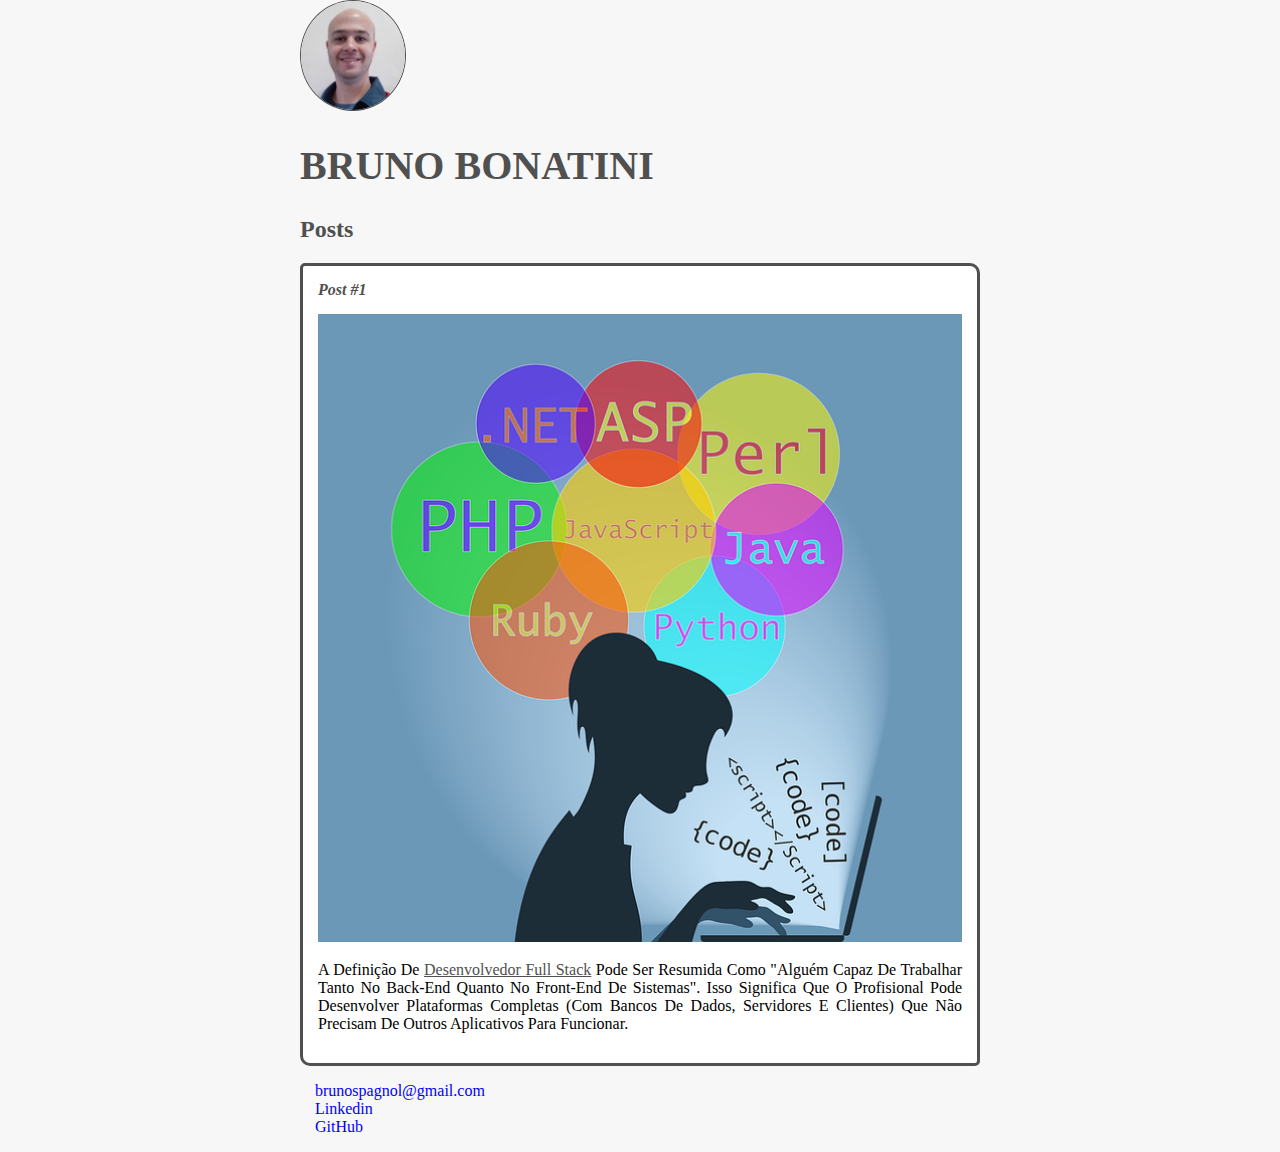
<file: introduçaohtml5css3/index.html>
<!DOCTYPE html>
<html>
    <head>
        <meta charset="utf-8">
        <title>Bruno Bonatini</title>
        <link rel="stylesheet" href="style.css">
    </head>
    <body>
        <header>
            <img src="foto.jpg" alt = "Ilustração do rosto do Bruno Bonatini" class="photo">
            <h1 id="title">Bruno Bonatini</h1>
        </header>
        <section>
            <header>
                <h2 class="subtitle">Posts</h2>
            </header>
            <article class="post">
                <header>
                    <h3 class="post_title">Post #1</h3>
                    <img src="web-development.jpg" alt = "Ilustração de um programador>" class="post_image">
                </header>
                <p class="post_content">
                    A definição de <a href="https://www.linkedin.com/in/bruno-spagnol-bonatini-b09674239/" target="_blank">Desenvolvedor Full Stack</a> pode ser resumida como "alguém capaz de trabalhar tanto no back-end quanto no front-end de sistemas". 
                    Isso significa que o profisional pode desenvolver plataformas completas (com bancos de dados, servidores e clientes) que não precisam de outros aplicativos para funcionar.
                </p>
            </article>
        </section>
        <footer>
            <ul class="contacts_list">
                <li>
                    <a href="mailto:brunosagnol@gmail.com" target="_blank">brunospagnol@gmail.com</a>
                </li>
                <li>
                    <a href="https://www.linkedin.com/in/bruno-spagnol-bonatini-b09674239/" target="_blank">Linkedin</a>
                </li>
                <li>
                    <a href="https://github.com/brunobonatini" target="_blank">GitHub</a>
                </li>
            </ul>
        </footer>
        
    </body>
</html>
</file>
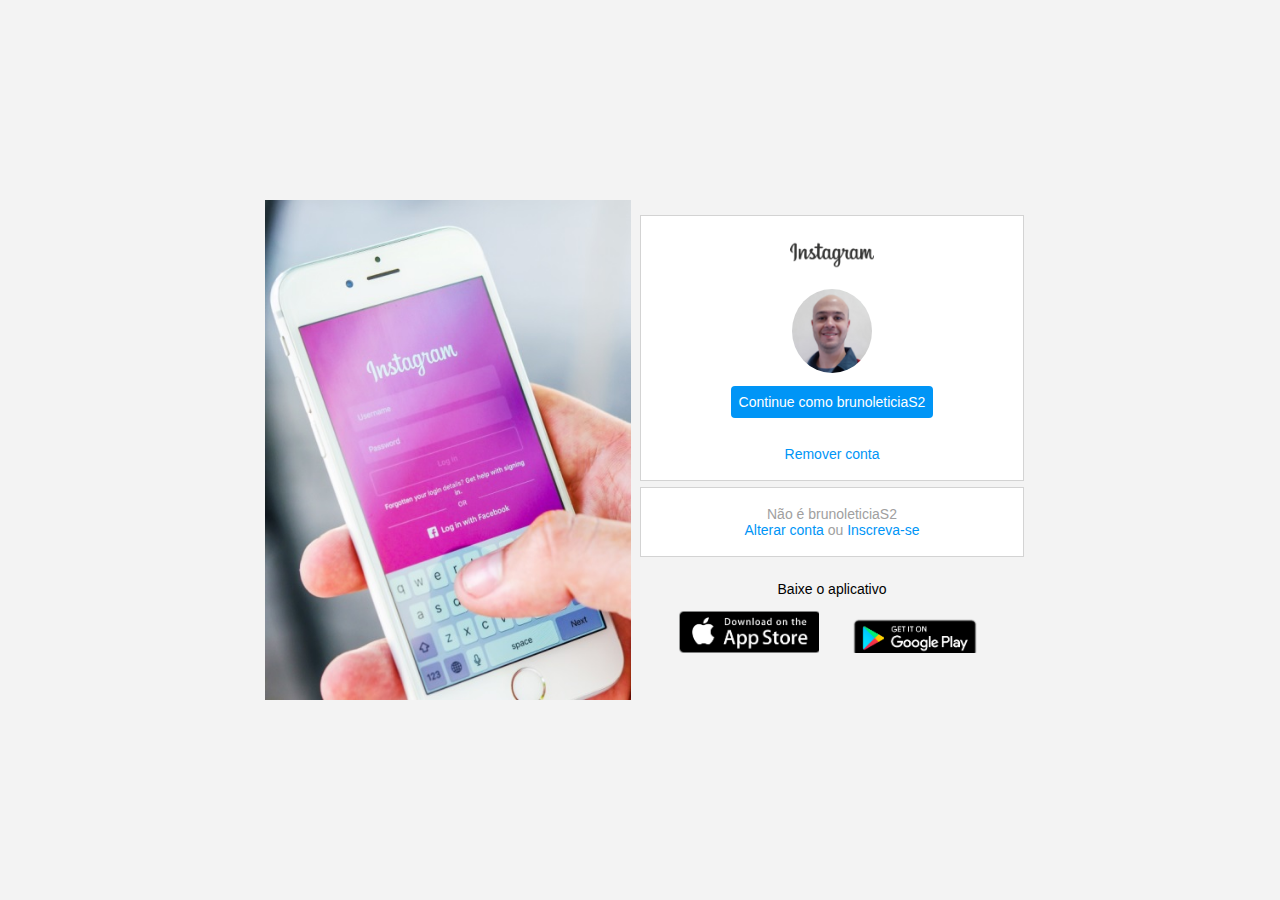
<file: projeto-instagram/index.html>
<!DOCTYPE html>
<html lang="en">
<head>
    <meta charset="UTF-8">
    <meta http-equiv="X-UA-Compatible" content="IE=edge">
    <meta name="viewport" content="width=device-width, initial-scale=1.0">
    <link rel="stylesheet" href="./style.css" />
    <title>Instagram</title>
</head>
<body>
    <div class="instagram-wrapper">
        <div class="instagram-phone">
            <img src="instagram_phone.jpg" alt = "phone">
        </div>
        <div class="instagram-continue">
            <div class="group">
                 <img src="instagram_nome.jpg" class="instagram-logo" alt="instagram logo">
                 <div class="profile-photo">
                      <img src="foto.jpg" alt="foto de perfil">
                 </div>                 
                 <a href="#" class="instagram-login">Continue como brunoleticiaS2</a>
                 <a href="#" class="instagram-logout">Remover conta</a>
            </div> 
            <div class="group">
                <p class="not-account">Não é brunoleticiaS2</p>
                <p class="not-account">
                    <span class="link-blue">Alterar conta</span>
                    ou
                    <span class="link-blue">Inscreva-se</span>
                </p>
            </div>
            <div class="get-the-app">
                <p class="get-app">Baixe o aplicativo</p>
                <div class="download">
                     <a href="#" class="app-download"></a>
                     <a href="#" class="app-download"></a>
                </div>
            </div>   
        </div>  
    </div> 
</body>
</html>
</file>
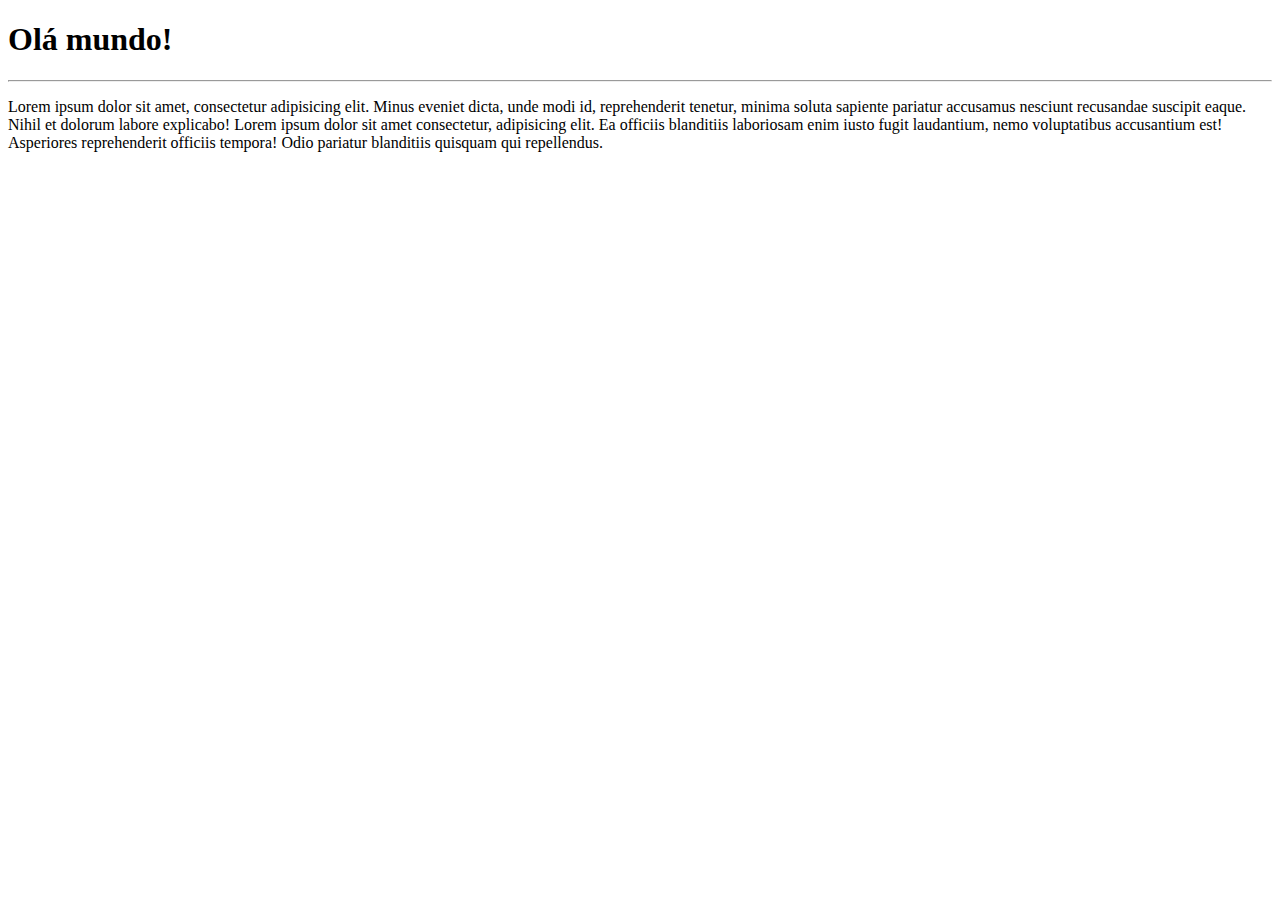
<file: site-exemplo/index.html>
<!DOCTYPE html>
<html lang="en">
<head>
    <meta charset="UTF-8">
    <meta http-equiv="X-UA-Compatible" content="IE=edge">
    <meta name="viewport" content="width=device-width, initial-scale=1.0">
    <title>Meu primeiro site em repositório</title>
</head>
<body>
    <h1>Olá mundo!</h1>
    <hr>
    <p>Lorem ipsum dolor sit amet, consectetur adipisicing elit. Minus eveniet dicta, unde modi id, reprehenderit tenetur, minima soluta sapiente pariatur accusamus nesciunt recusandae suscipit eaque. Nihil et dolorum labore explicabo!
        Lorem ipsum dolor sit amet consectetur, adipisicing elit. Ea officiis blanditiis laboriosam enim iusto fugit laudantium, nemo voluptatibus accusantium est! Asperiores reprehenderit officiis tempora! Odio pariatur blanditiis quisquam qui repellendus.
    </p>
</body>
</html>
</file>
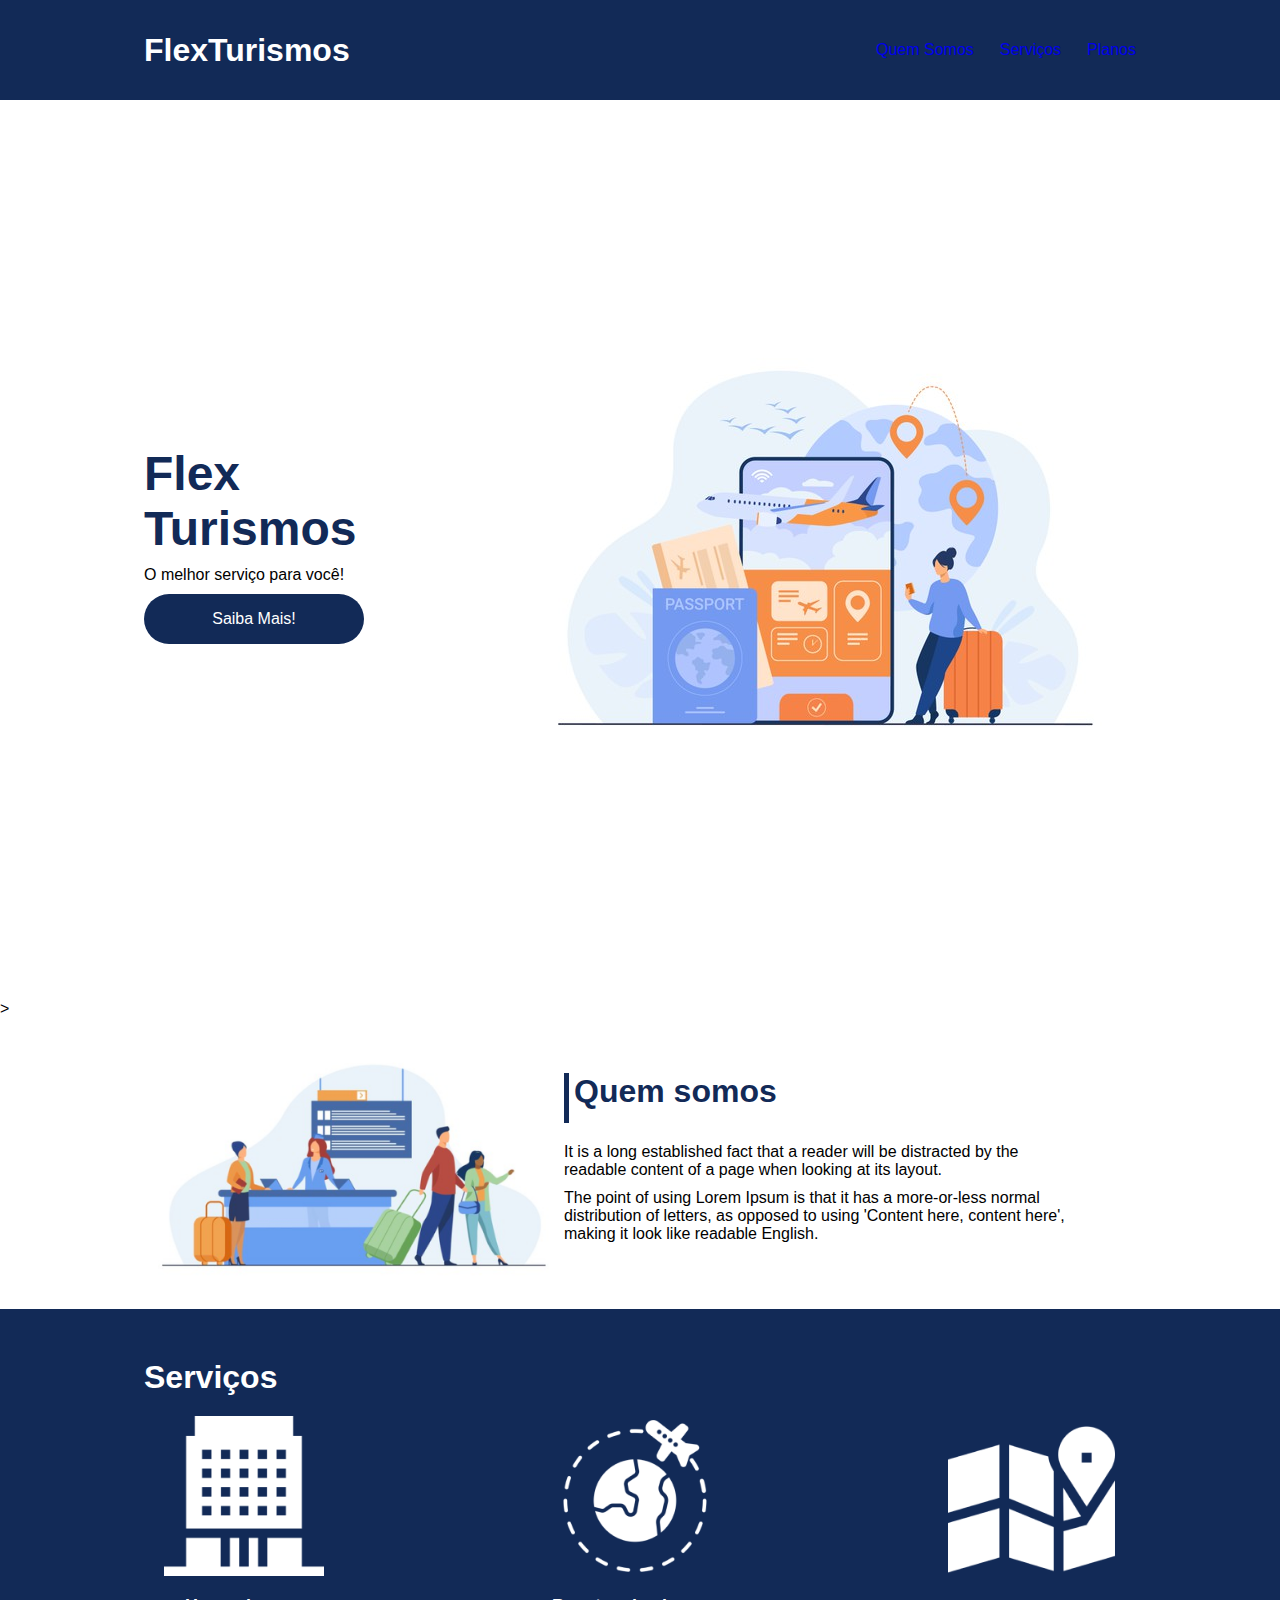
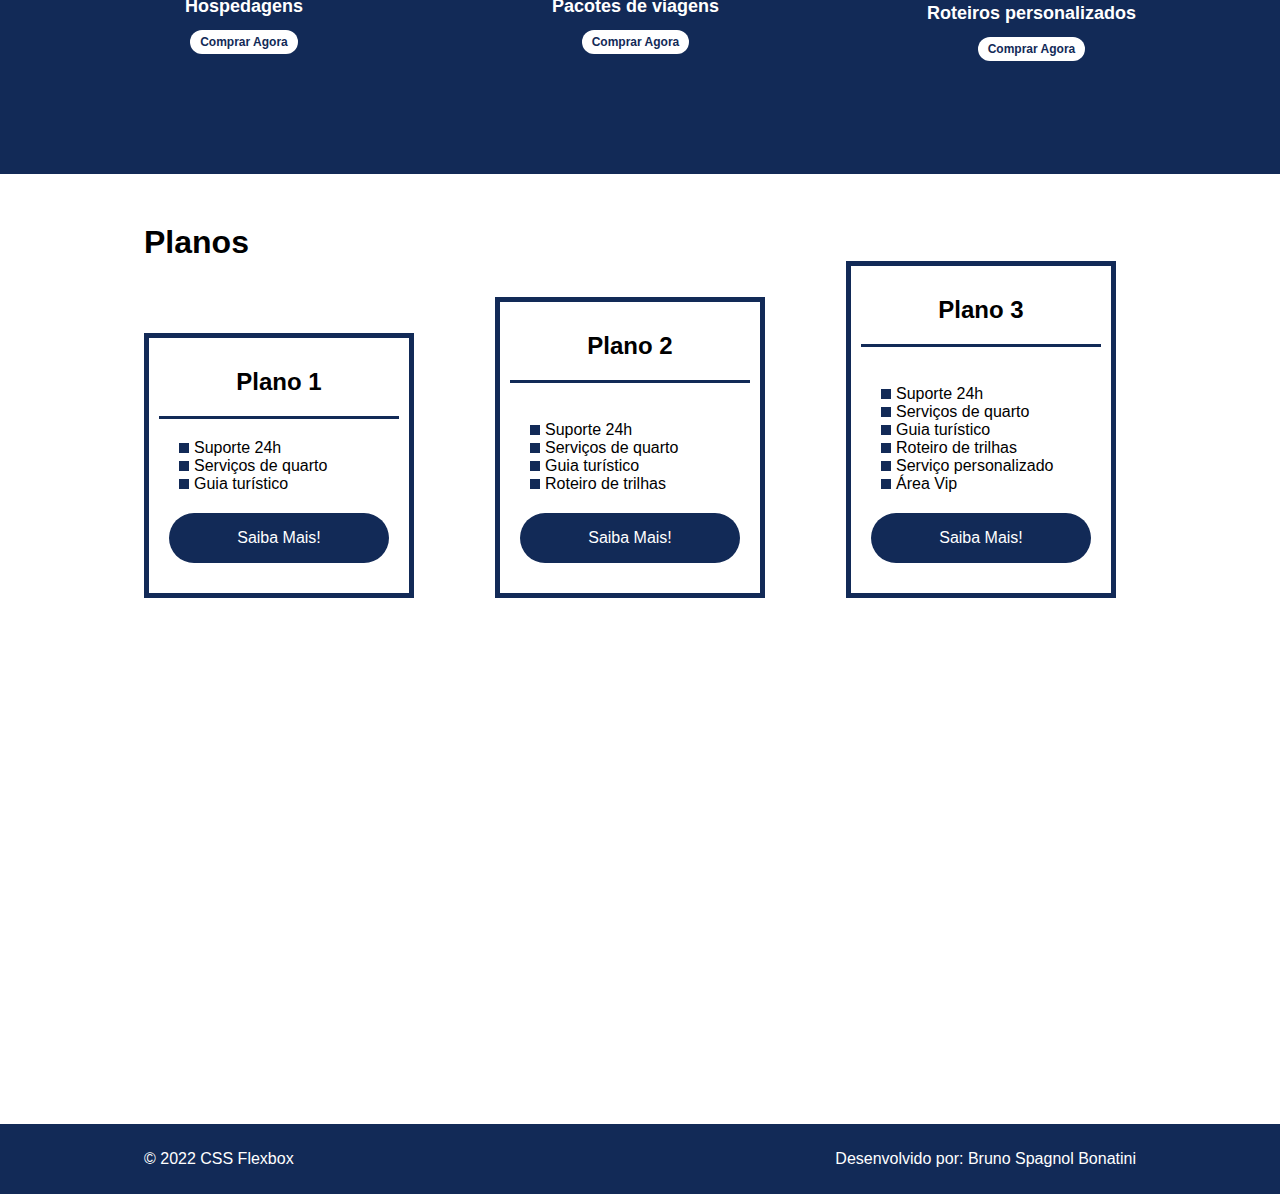
<file: project-flexbox-dio-master/projeto-agenciaturismo/index.html>
<!DOCTYPE html>
<html lang="pt-br">
<head>
    <meta charset="UTF-8">
    <meta name="viewport" content="width=device-width, initial-scale=1.0">
    <title>Flex Turismos</title>
    <link rel="stylesheet" href="./style.css">
</head>
<body>
    <header>
        <div class="flex-container menu">
            <div><h1>FlexTurismos</h1></div>
            <ul class="list-items">
                <li><a href="#quem-somos">Quem Somos</a></li>
                <li><a href="#servicos">Serviços</a></li>
                <li><a href="#planos">Planos</a></li>
            </div>
            </ul>
    </header>

    <div class="flex-container apresentaçao">
        <div class="texto-apresentaçao">
            <h1>Flex <br>Turismos</h1>
            <p>O melhor serviço para você!</p>
            <a href="" class="btn">Saiba Mais!</a>
        </div>
     
        <div>
            <div><img src="./images/0-main.png" alt="banner de apresentação"></div>
        </div>
    </div>>
        
    <div class="flex-container" id="quem-somos">
        <div>
            <h2>Quem somos</h2>
            <p>It is a long established fact that a reader will be distracted by the readable content of a page when looking at its layout. </p>
            <p>The point of using Lorem Ipsum is that it has a more-or-less normal distribution of letters, as opposed to using 'Content here, content here', making it look like readable English.</p>
        </div>

        <div>
            <div><img src="./images/1-quem-somos.png" alt="balcão de atendimento"></div>
        </div>
    </div>
   
    <div class="container-externo">
        <div class="flex-container" id="servicos">
            <div>
                <h2>Serviços</h2>
            </div>

            <div class="list-servicos">
                <div class="item-servico">
                    <div><img src="./images/icon-2.png" alt="hospedagens"></div>
                    <p>Hospedagens</p>
                    <a href="#">Comprar Agora</a>
                </div>

                <div class="item-servico">
                    <div><img src="./images/icon-1.png" alt="pacote de viagens"></div>
                    <p>Pacotes de viagens</p>
                    <a href="#">Comprar Agora</a>
                </div>
                
                <div class="item-servico">
                    <div><img src="./images/icon-3.png" alt="roteiros personalizados"></div>
                    <p>Roteiros personalizados</p>
                    <a href="#">Comprar Agora</a>
                </div>
            </div>
        </div>
    </div>

    <div class="flex-container" id="planos">
        
        <div><h2>Planos</h2></div>

        <div class="list-planos">
            <div class="item-plano">
                <h3>Plano 1</h3>
                <ul>
                    <li>Suporte 24h</li>
                    <li>Serviços de quarto</li>
                    <li>Guia turístico</li>
                </ul>
                <a href="#" class="btn">Saiba Mais!</a>
            </div>

            <div class="item-plano">
                <h3>Plano 2</h3>
                <br>
                <ul>
                    <li>Suporte 24h</li>
                    <li>Serviços de quarto</li>
                    <li>Guia turístico</li>
                    <li>Roteiro de trilhas</li>                    
                </ul>
                <a href="#" class="btn">Saiba Mais!</a>
            </div>

            <div class="item-plano">
                <h3>Plano 3</h3>
                <br>
                <ul>
                    <li>Suporte 24h</li>
                    <li>Serviços de quarto</li>
                    <li>Guia turístico</li>
                    <li>Roteiro de trilhas</li>
                    <li>Serviço personalizado</li>
                    <li>Área Vip</li>
                </ul>
                <a href="#" class="btn">Saiba Mais!</a>
            </div>
        </div>    
    </div>

    <footer>
        <div class="flex-container footer">
            <p>&copy; 2022 CSS Flexbox</p>
            <p>Desenvolvido por: Bruno Spagnol Bonatini</p>
        </div>        
    </footer>
</body>
</html>
</file>
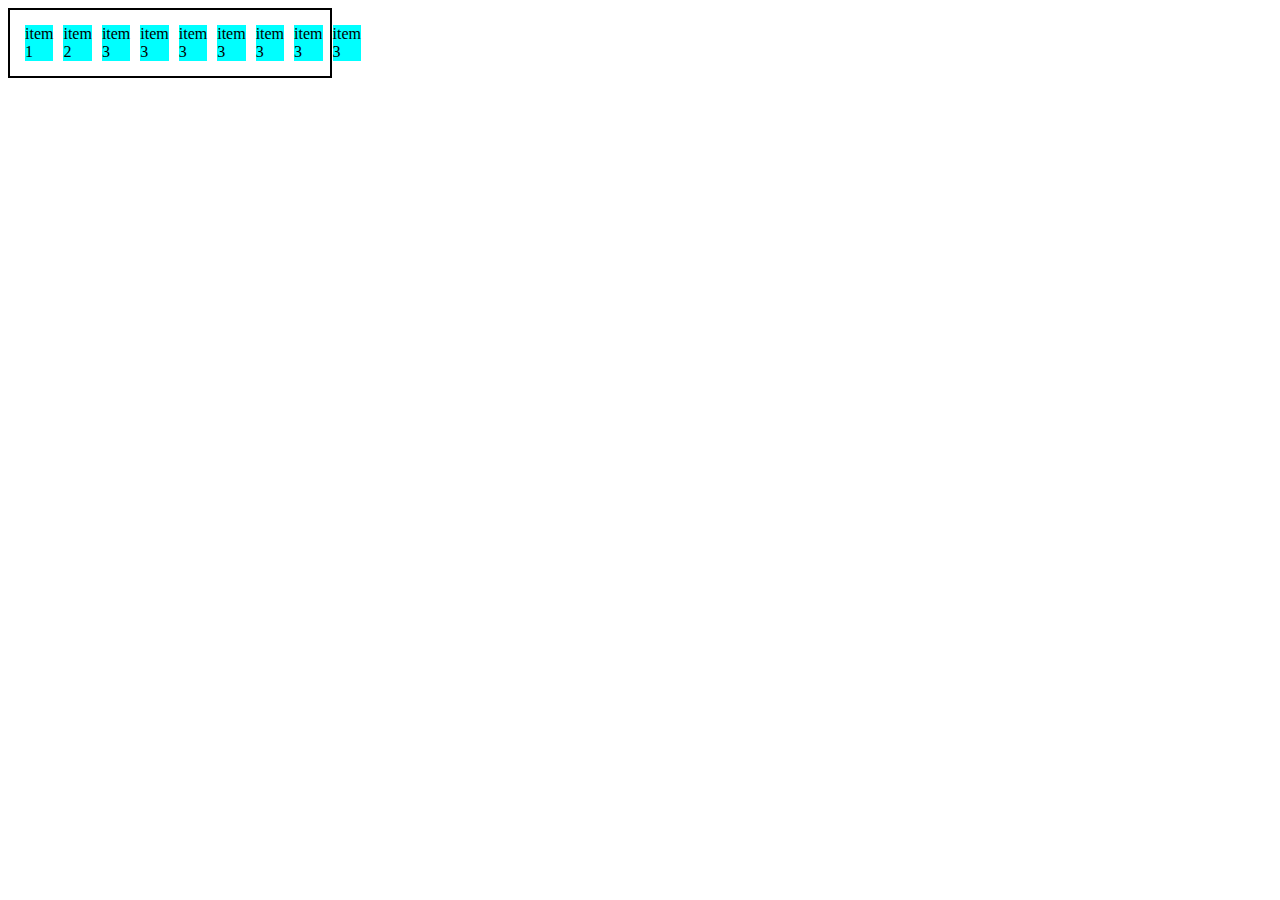
<file: project-flexbox-dio-master/0-display-flex.html>
<!DOCTYPE html>
<html lang="en">
<head>
    <meta charset="UTF-8">
    <meta name="viewport" content="width=device-width, initial-scale=1.0">
    <title>Fundamentos - display flex</title>
    <style>
        .flex{
            max-width: 300px;
            padding: 10px;
            border: 2px solid black;
            display: flex;
        }

        .item{
            background-color: aqua;
            margin: 5px;
        }
    </style>
</head>
<body>
    <div class="flex">
        <div class="item">item 1</div>
        <div class="item">item 2</div>
        <div class="item">item 3</div>
        <div class="item">item 3</div>
        <div class="item">item 3</div>
        <div class="item">item 3</div>
        <div class="item">item 3</div>
        <div class="item">item 3</div>
        <div class="item">item 3</div>
    </div>
</body>
</html>
</file>
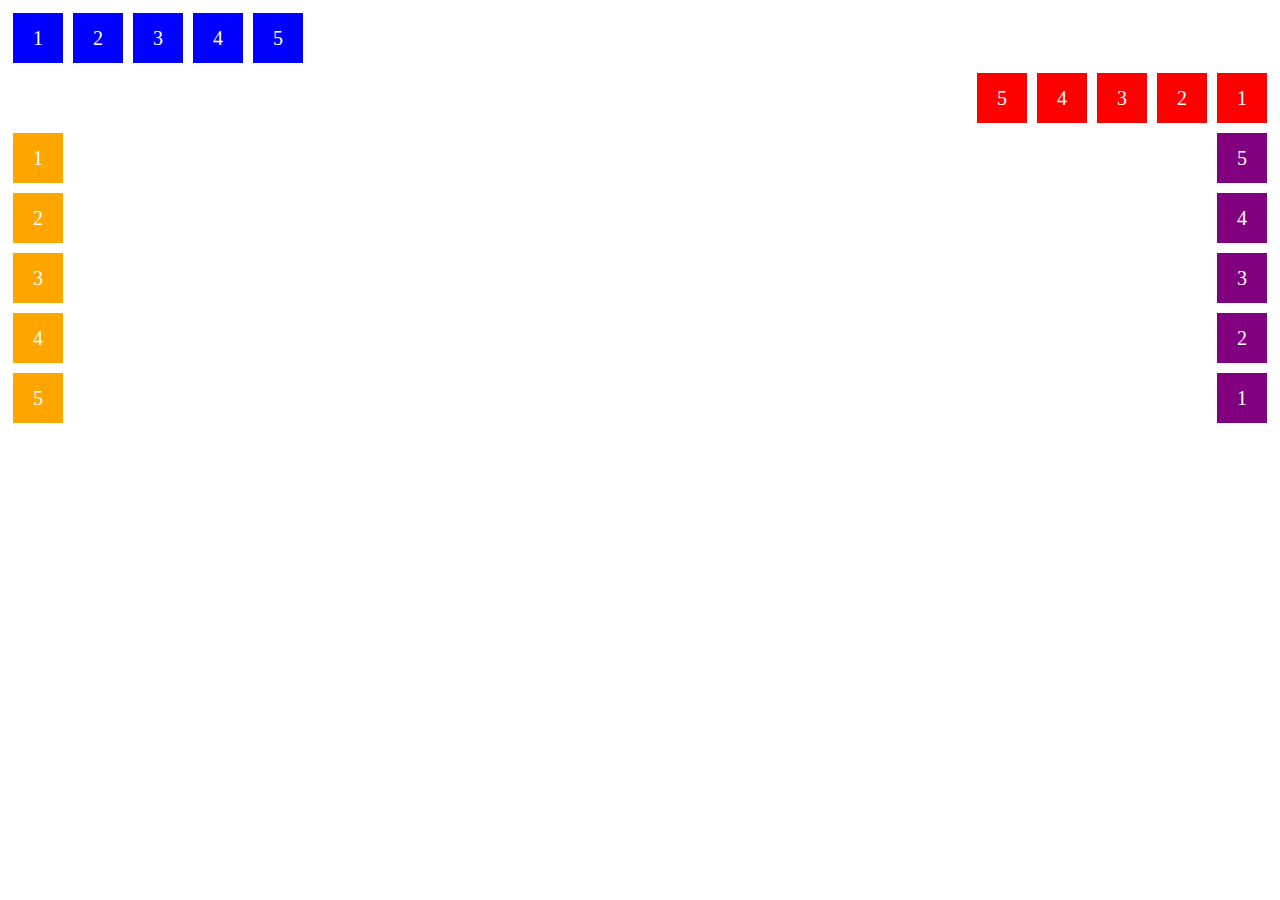
<file: project-flexbox-dio-master/1-flex-direction.html>
<!DOCTYPE html>
<html lang="en">
<head>
    <meta charset="UTF-8">
    <meta name="viewport" content="width=device-width, initial-scale=1.0">
    <title>Fundamentos - Flex direction</title>

    <style>
        .flex-container{
            margin: 0;
            padding: 0;
            display: flex;
            list-style: none;
        }

        .flex-item{
            background: blue;
            height: 50px;
            width: 50px;
            line-height: 50px;
            font-size: 20px;
            color: white;
            text-align: center;
            margin: 5px;
        }

        .row{
            flex-direction: row;
        }

        .row-reverse{
            flex-direction: row-reverse;
        }

        .row-reverse li{
            background-color: red;
        }

        .column{
            float: left;
            flex-direction: column;
        }

        .column li{
            background: orange;
        }

        .column-reverse{
            float: right;
            flex-direction: column-reverse;
        }

        .column-reverse li{
            background: purple;
        }

    </style>
</head>
<body>
    <ul class="flex-container row">
        <li class="flex-item">1</li>
        <li class="flex-item">2</li>
        <li class="flex-item">3</li>
        <li class="flex-item">4</li>
        <li class="flex-item">5</li>
    </ul>

    <ul class="flex-container row-reverse">
        <li class="flex-item">1</li>
        <li class="flex-item">2</li>
        <li class="flex-item">3</li>
        <li class="flex-item">4</li>
        <li class="flex-item">5</li>
    </ul>

    <ul class="flex-container column">
        <li class="flex-item">1</li>
        <li class="flex-item">2</li>
        <li class="flex-item">3</li>
        <li class="flex-item">4</li>
        <li class="flex-item">5</li>
    </ul>

    <ul class="flex-container column-reverse">
        <li class="flex-item">1</li>
        <li class="flex-item">2</li>
        <li class="flex-item">3</li>
        <li class="flex-item">4</li>
        <li class="flex-item">5</li>
    </ul>
</body>
</html>
</file>
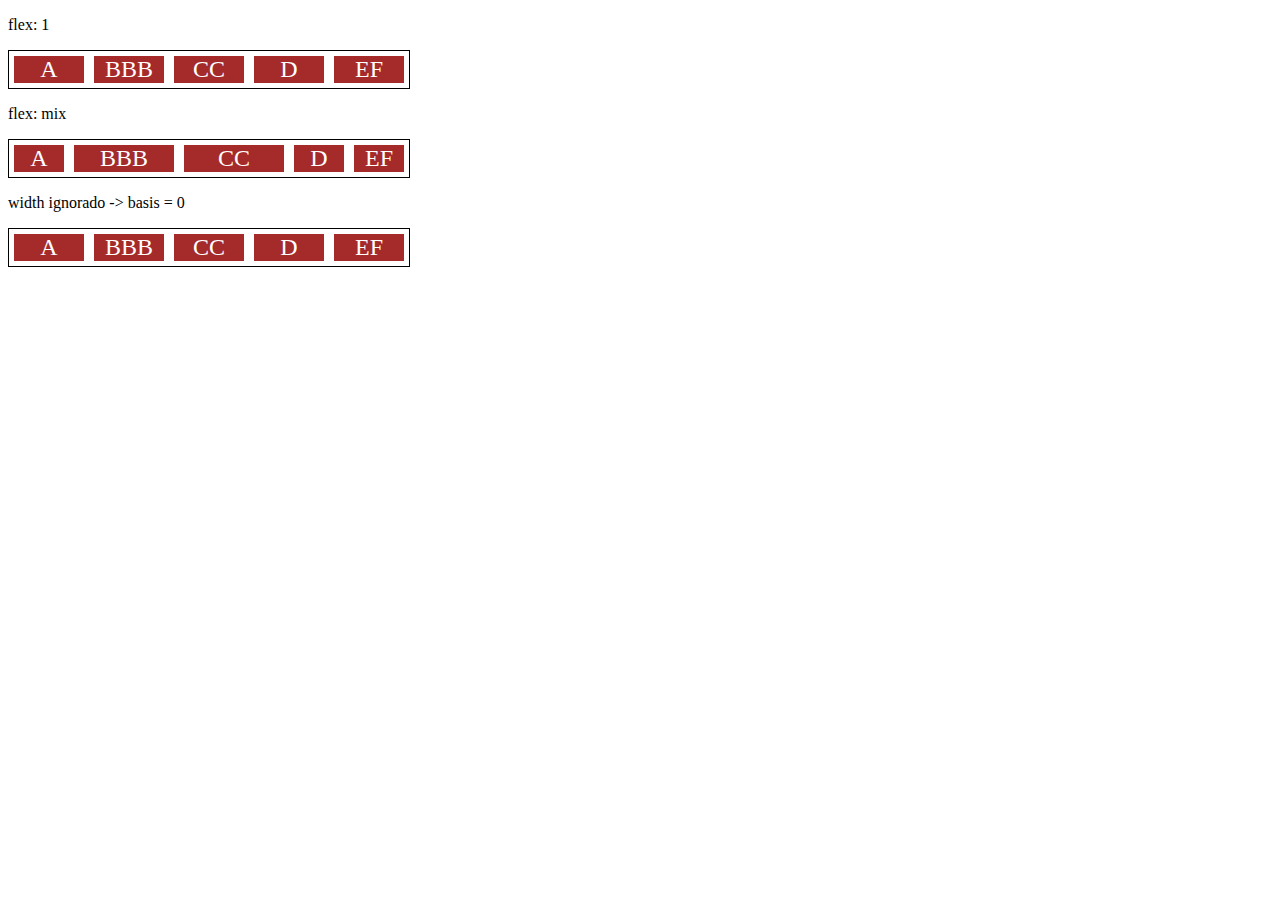
<file: project-flexbox-dio-master/10-flex.html>
<!DOCTYPE html>
<html lang="en">
<head>
    <meta charset="UTF-8">
    <meta name="viewport" content="width=device-width, initial-scale=1.0">
    <title>Fundamentos - flex</title>
    <style>
        .flex-container{
            display: flex;
            border: 1px solid black;
            max-width: 400px;
            margin-bottom: 10px;
        }

        .item{
            background-color: brown;
            color: white;
            font-size: 24px;
            text-align: center;
            margin: 5PX;
        }

        .flex-1{
            flex: 1; 
            /* grow = 1, shrink = 1, basis = 0 */
        }

        .largura{
            width: 200px;
            /* min-width: 250px; */
        }

        .flex-2{
            flex: 2; 
            /* grow = 2, shrink = 1, basis = 0 */
        }

    </style>
</head>
<body>
    <p>flex: 1</p>
    <div class="flex-container">
        <div class="item flex-1">A</div>
        <div class="item flex-1">BBB</div>
        <div class="item flex-1">CC</div>
        <div class="item flex-1">D</div>
        <div class="item flex-1">EF</div>
    </div>

    <p>flex: mix</p>
    <div class="flex-container">
        <div class="item flex-1">A</div>
        <div class="item flex-2">BBB</div>
        <div class="item flex-2">CC</div>
        <div class="item flex-1">D</div>
        <div class="item flex-1">EF</div>
    </div>

    <p>width ignorado -> basis = 0</p>

    <div class="flex-container">
        <div class="item flex-1 largura">A</div>
        <div class="item flex-1 largura">BBB</div>
        <div class="item flex-1 largura">CC</div>
        <div class="item flex-1 largura">D</div>
        <div class="item flex-1 largura">EF</div>
    </div>
</body>
</html>
</file>
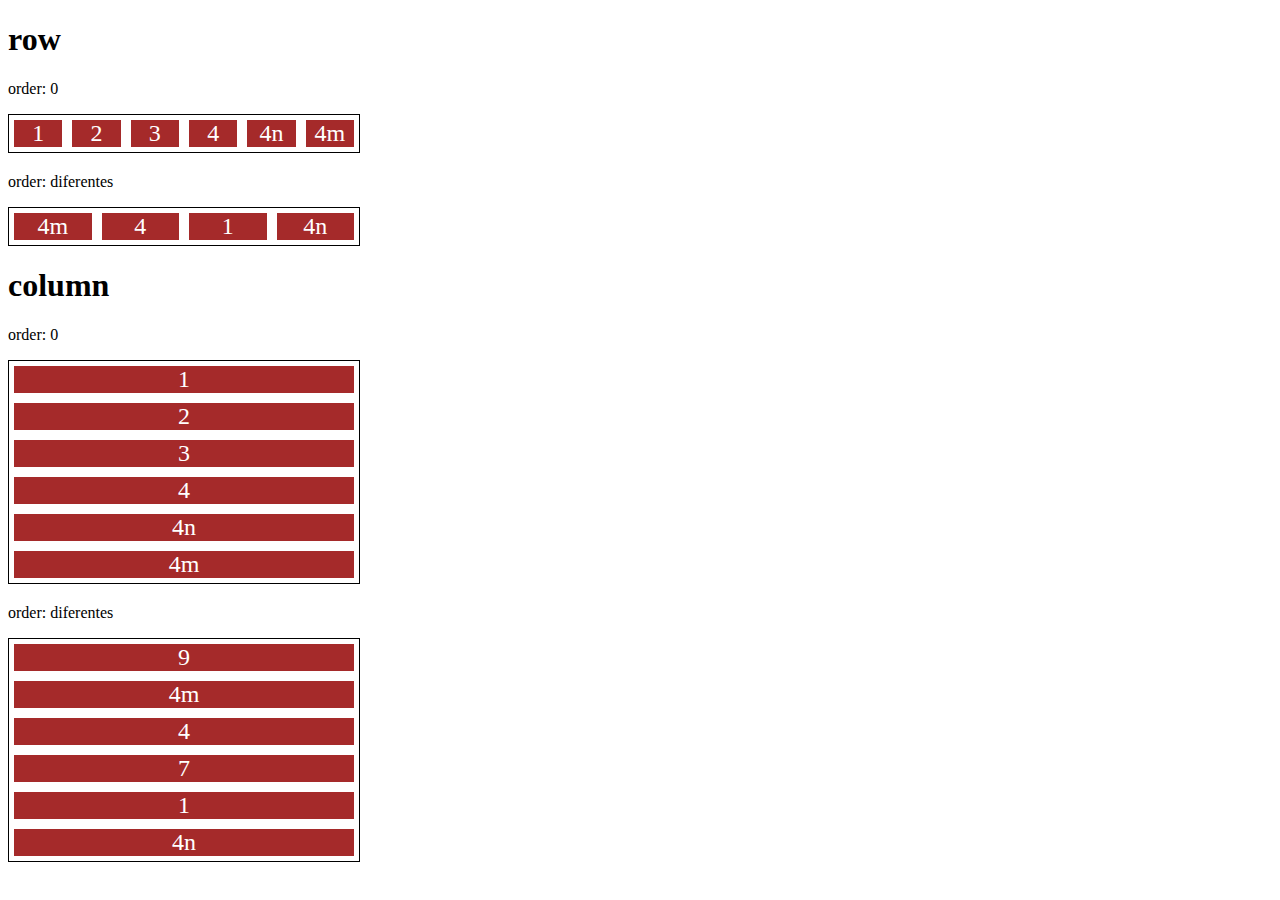
<file: project-flexbox-dio-master/11-order.html>
<!DOCTYPE html>
<html lang="en">
<head>
    <meta charset="UTF-8">
    <meta name="viewport" content="width=device-width, initial-scale=1.0">
    <title>Fundamentos - order</title>

    <style>
        .flex-container{
            display: flex;
            max-width: 350px;
            border: 1px solid black;
            margin-bottom: 20px;
        }

        .item{
            flex: 1;
            background: brown;
            color: white;
            text-align: center;
            font-size: 24px;
            margin: 5px;
        }
        .o1{
            order: 1;
        }

        .o2{
            order: 2;
        }

        .o3{
            order: 3;
        }

        .o4{
            order: 4;
        }

        .direction{
            flex-direction: column;
        }
    </style>
</head>
<body>
    <h1>row</h1>
    <p>order: 0</p>
    <div class="flex-container">
        <div class="item">1</div>
        <div class="item">2</div>
        <div class="item">3</div>
        <div class="item">4</div>
        <div class="item">4n</div>
        <div class="item">4m</div>
    </div>

    <p>order: diferentes</p>
    <div class="flex-container">
        <div class="item o3">1</div>
        <div class="item o2">4</div>
        <div class="item o3">4n</div>
        <div class="item o1">4m</div>
    </div>


    <h1>column</h1>
    <p>order: 0</p>
    <div class="flex-container direction">
        <div class="item">1</div>
        <div class="item">2</div>
        <div class="item">3</div>
        <div class="item">4</div>
        <div class="item">4n</div>
        <div class="item">4m</div>
    </div>

    <p>order: diferentes</p>
    <div class="flex-container direction">
        <div class="item o3">7</div>
        <div class="item o1">9</div>
        <div class="item o3">1</div>
        <div class="item o2">4</div>
        <div class="item o3">4n</div>
        <div class="item o1">4m</div>
    </div>
</body>
</html>
</file>
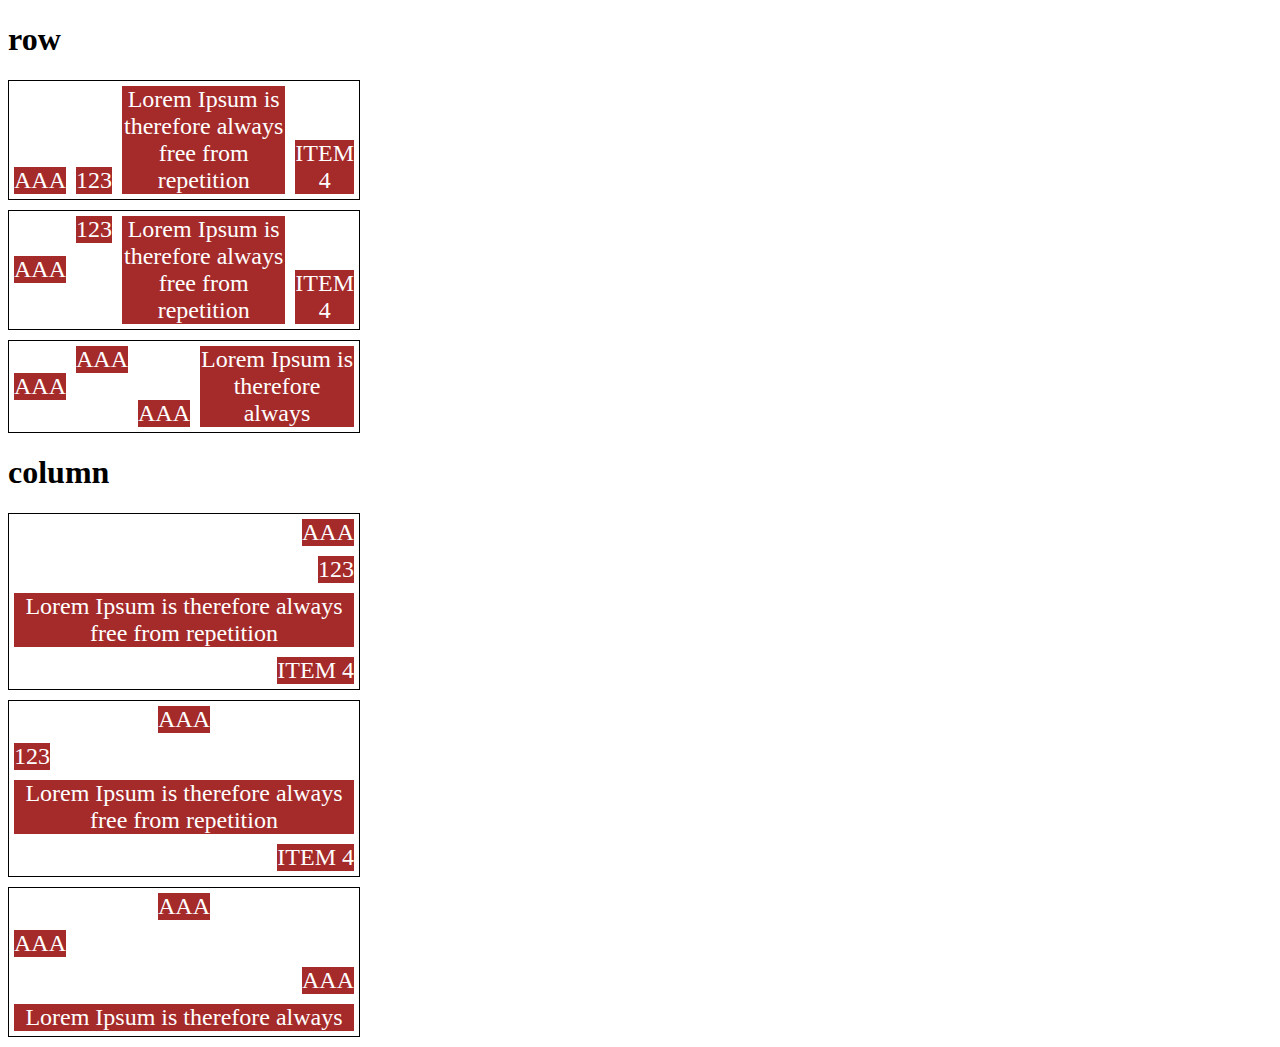
<file: project-flexbox-dio-master/13-align-self.html>
<!DOCTYPE html>
<html lang="en">
<head>
    <meta charset="UTF-8">
    <meta name="viewport" content="width=device-width, initial-scale=1.0">
    <title>Fundamnetos - align self</title>

    <style>
        .flex-container{
            max-width: 350px;
            border: 1px solid;
            margin-bottom: 10px;
            display: flex;
        }

        .align-container{
            align-items: flex-end;
        }

        .item{
            background-color: brown;
            color: white;
            font-size: 24px;
            text-align: center;
            margin: 5px;
        }

        .center{
            align-self: center;
        }

        .start{
            align-self: flex-start;
        }

        .end{
            align-self: flex-end;
        }

        .baseline{
            align-self: baseline;
        }

        .stretch{
            align-self: stretch;
        }

        .auto{
            align-self: auto;
        }

        .direction{
            flex-direction: column;
        }
    </style>
</head>
<body>

    <h1>row</h1>
    <section class="flex-container align-container">
        <div class="item auto">AAA</div>
        <div class="item auto">123</div>
        <div class="item auto">Lorem Ipsum is therefore always free from repetition</div>
        <div class="item auto">ITEM 4</div>
    </section>

    <section class="flex-container">
        <div class="item center">AAA</div>
        <div class="item start">123</div>
        <div class="item stretch">Lorem Ipsum is therefore always free from repetition</div>
        <div class="item end">ITEM 4</div>
    </section>

    <section class="flex-container">
        <div class="item center">AAA</div>
        <div class="item start">AAA</div>
        <div class="item end">AAA</div>
        <div class="item stretch">Lorem Ipsum is therefore always</div>
    </section>

    <h1>column</h1>

    <section class="flex-container align-container direction">
        <div class="item auto">AAA</div>
        <div class="item auto">123</div>
        <div class="item auto">Lorem Ipsum is therefore always free from repetition</div>
        <div class="item auto">ITEM 4</div>
    </section>

    <section class="flex-container direction">
        <div class="item center">AAA</div>
        <div class="item start">123</div>
        <div class="item stretch">Lorem Ipsum is therefore always free from repetition</div>
        <div class="item end">ITEM 4</div>
    </section>

    <section class="flex-container direction">
        <div class="item center">AAA</div>
        <div class="item start">AAA</div>
        <div class="item end">AAA</div>
        <div class="item stretch">Lorem Ipsum is therefore always</div>
    </section>
    
    
</body>
</html>
</file>
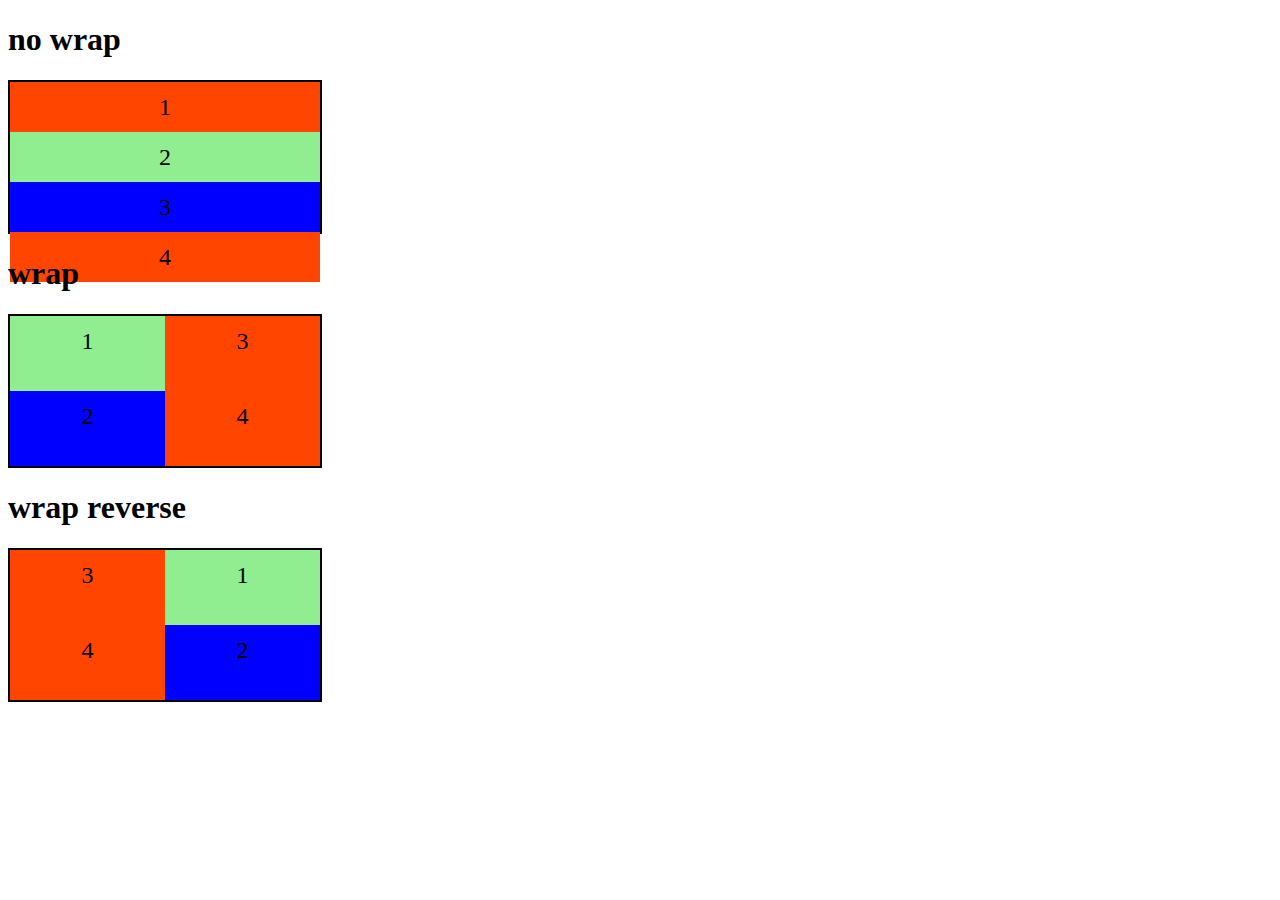
<file: project-flexbox-dio-master/2-flex-wrap.html>
<!DOCTYPE html>
<html lang="en">
<head>
    <meta charset="UTF-8">
    <meta name="viewport" content="width=device-width, initial-scale=1.0">
    <title>Fundamentos - flex wrap</title>

    <style>
        .flex-container{
            display: flex;
            flex-direction: column;
            height: 150px;
            border: 2px solid black;
            max-width: 310px;
        }

        .item{
            font-size: 24px;
            height: 50%;
            text-align: center;
            min-width: 100px;
            line-height: 50px;
        }

        .nowrap{
            flex-wrap: nowrap;
        }

        .wrap{
            flex-wrap: wrap;
        }

        .wrap-reverse{
            flex-wrap: wrap-reverse;
        }

        .blue{
            background-color: blue;
        }

        .green{
            background-color: lightgreen;
        }

        .orange{
            background-color: orangered;
        }
    </style>
</head>
<body>
    <h1>no wrap</h1>

    <div class="flex-container nowrap">
        <div class="item orange">1</div>
        <div class="item green">2</div>
        <div class="item blue">3</div>
        <div class="item orange">4</div>
    </div>

    <h1>wrap</h1>

    <div class="flex-container wrap">
        <div class="item green">1</div>
        <div class="item blue">2</div>
        <div class="item orange">3</div>
        <div class="item orange">4</div>
    </div>

    <h1>wrap reverse</h1>

    <div class="flex-container wrap-reverse">
        <div class="item green">1</div>
        <div class="item blue">2</div>
        <div class="item orange">3</div>
        <div class="item orange">4</div>
    </div>


</body>
</html>
</file>
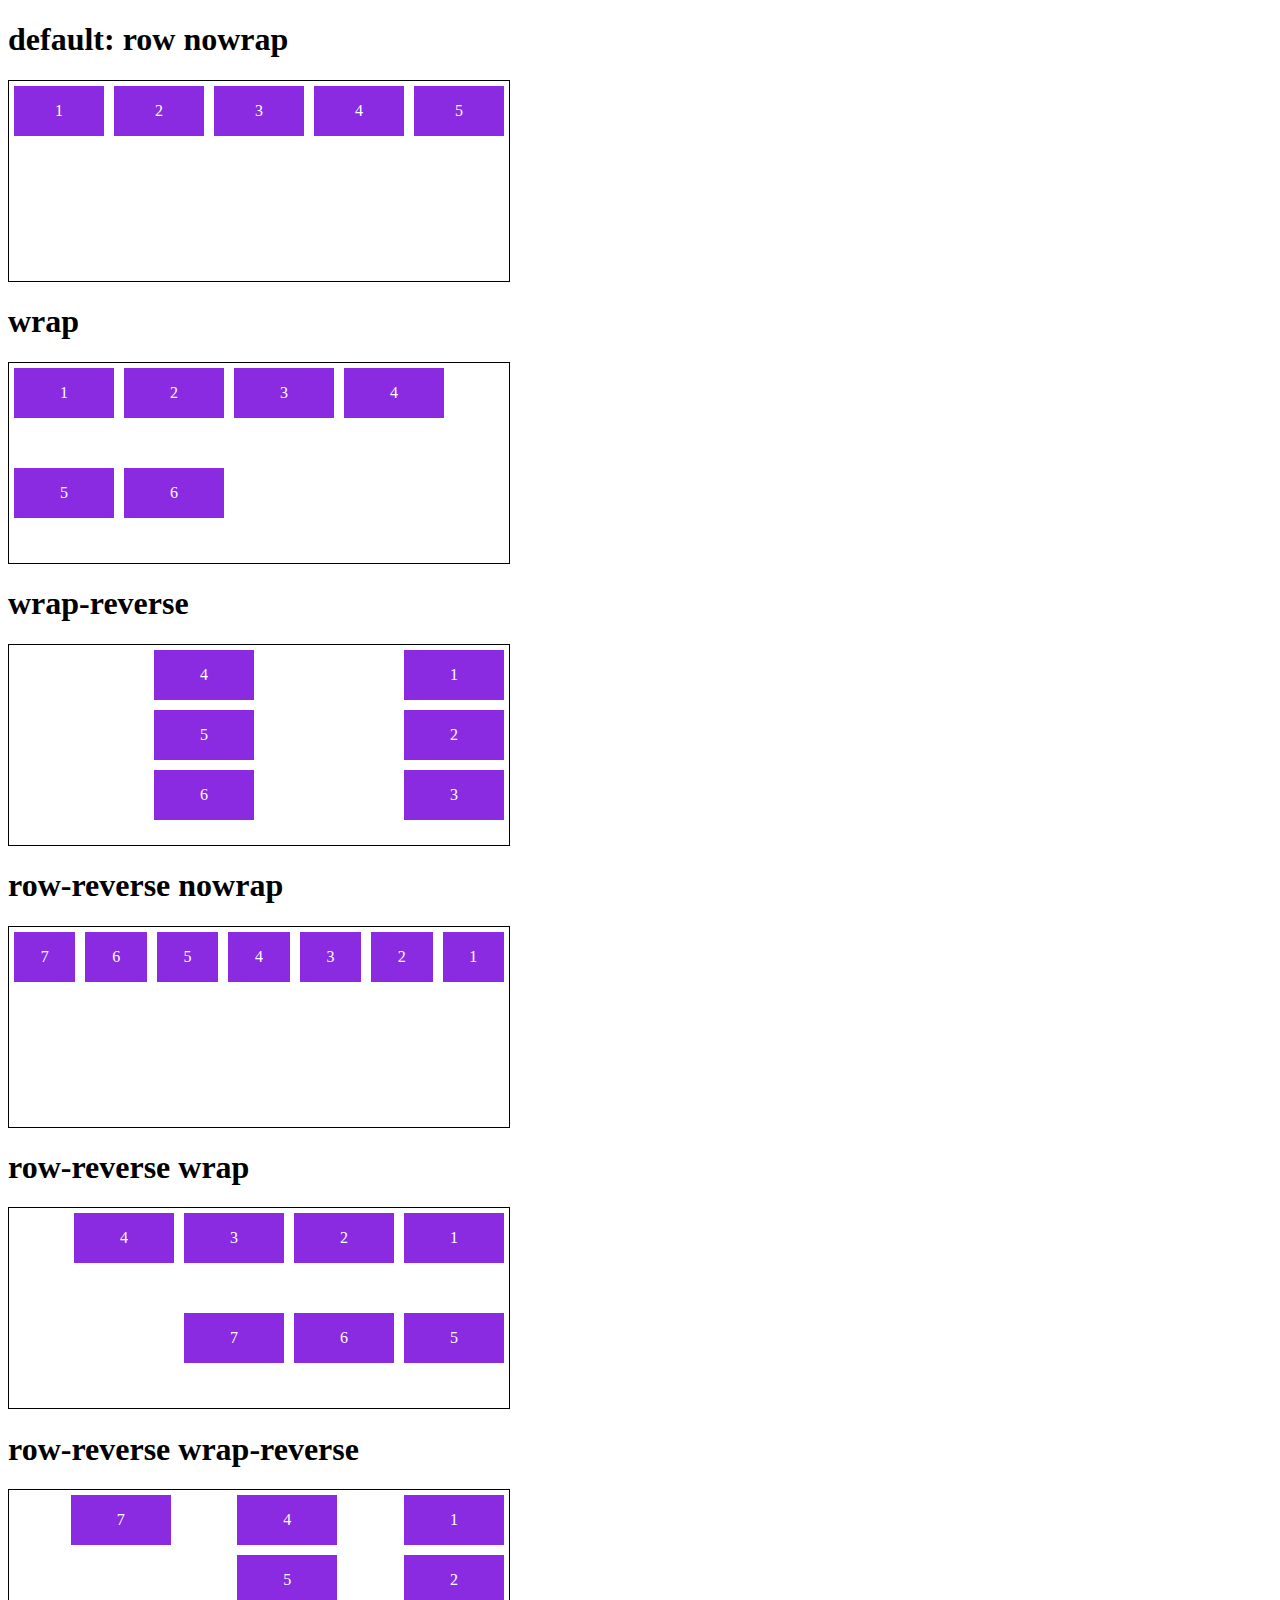
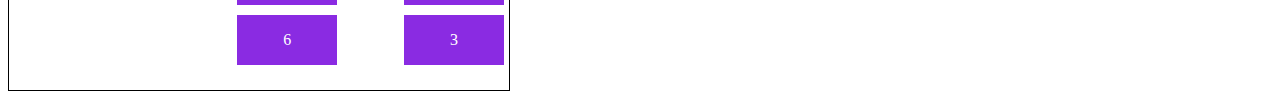
<file: project-flexbox-dio-master/3-flex-flow.html>
<!DOCTYPE html>
<html lang="en">
<head>
    <meta charset="UTF-8">
    <meta name="viewport" content="width=device-width, initial-scale=1.0">
    <title>Fundamentos - flex flow</title>

    <style>
        .flex-container{
            display: flex;
            border: 1px solid black;
            max-width: 500px;
            margin-bottom: 10px;
            height: 200px;
        }

        .default{
            flex-flow: row nowrap;
        }

        .wrap{
            flex-flow: row wrap;
        }

        .wrap-reverse{
            flex-flow: column wrap-reverse;
        }

        .r-nowrap{
            flex-flow: row-reverse nowrap;
        }

        .r-wrap{
            flex-flow: row-reverse wrap;
        }

        .rr-wrap{
            flex-flow: column wrap-reverse;
        }

        .item{
            background-color: blueviolet;
            margin: 5px;
            color: white;
            text-align: center;
            width: 100px;
            height: 50px;
            line-height: 50px;
        }
    </style>
</head>
<body>
    <h1>default: row nowrap</h1>
    <div class="flex-container default">
        <div class="item">1</div>
        <div class="item">2</div>
        <div class="item">3</div>
        <div class="item">4</div>
        <div class="item">5</div>
    </div>

    <h1>wrap</h1>
    <div class="flex-container wrap">
        <div class="item">1</div>
        <div class="item">2</div>
        <div class="item">3</div>
        <div class="item">4</div>
        <div class="item">5</div>
        <div class="item">6</div>
    </div>

    <h1>wrap-reverse</h1>
    <div class="flex-container wrap-reverse">
        <div class="item">1</div>
        <div class="item">2</div>
        <div class="item">3</div>
        <div class="item">4</div>
        <div class="item">5</div>
        <div class="item">6</div>
    </div>

    <h1>row-reverse nowrap</h1>
    <div class="flex-container r-nowrap">
        <div class="item">1</div>
        <div class="item">2</div>
        <div class="item">3</div>
        <div class="item">4</div>
        <div class="item">5</div>
        <div class="item">6</div>
        <div class="item">7</div>
    </div>

    <h1>row-reverse wrap</h1>
    <div class="flex-container r-wrap">
        <div class="item">1</div>
        <div class="item">2</div>
        <div class="item">3</div>
        <div class="item">4</div>
        <div class="item">5</div>
        <div class="item">6</div>
        <div class="item">7</div>
    </div>

    <h1>row-reverse wrap-reverse</h1>
    <div class="flex-container rr-wrap">
        <div class="item">1</div>
        <div class="item">2</div>
        <div class="item">3</div>
        <div class="item">4</div>
        <div class="item">5</div>
        <div class="item">6</div>
        <div class="item">7</div>
    </div>
</body>
</html>
</file>
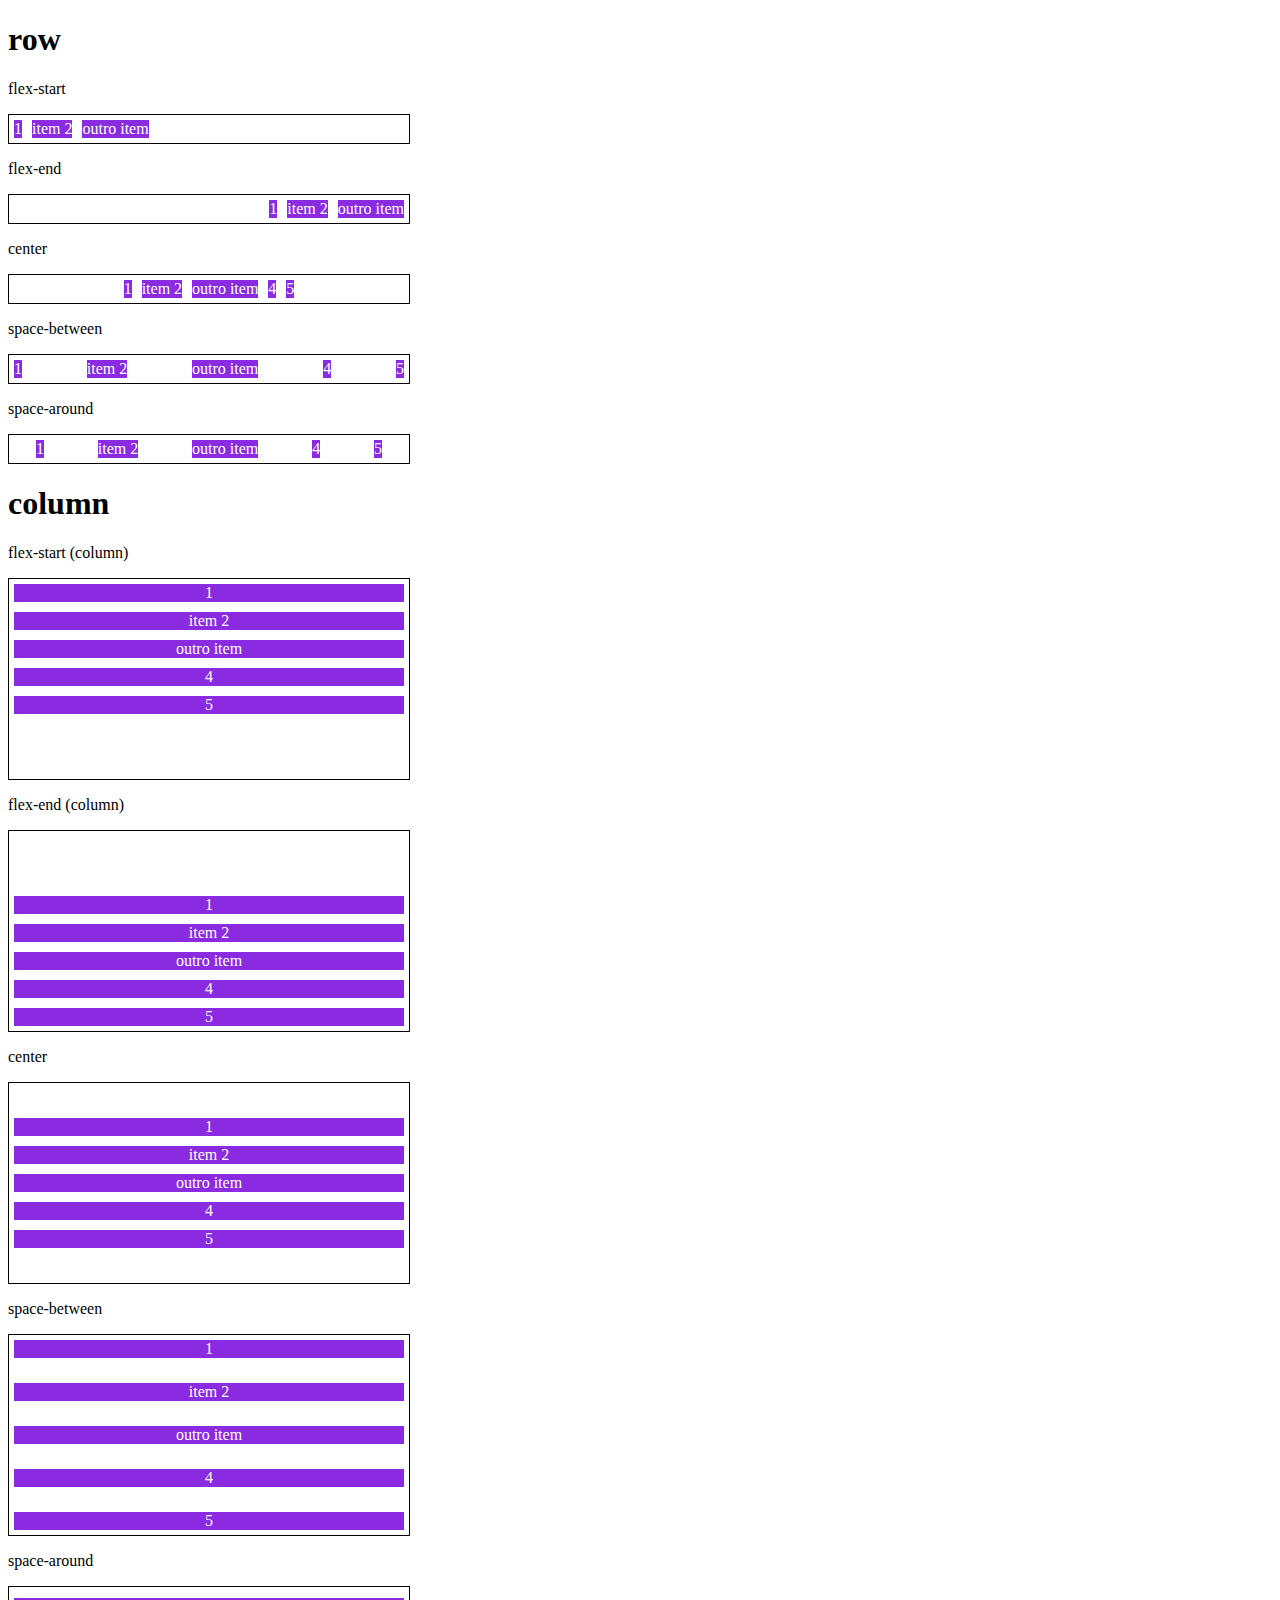
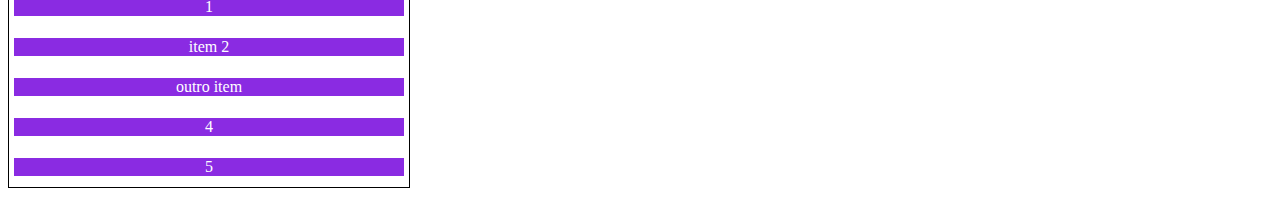
<file: project-flexbox-dio-master/4-justify-content.html>
<!DOCTYPE html>
<html lang="en">
<head>
    <meta charset="UTF-8">
    <meta name="viewport" content="width=device-width, initial-scale=1.0">
    <title>Fundamentos - justify-content</title>
    <style>
        .container{
            max-width: 400px;
            border: 1px solid black;
            margin: 0;
            display: flex;
            margin-bottom: 10px;
        }

        .item{
            background-color: blueviolet;
            margin: 5px;
            text-align: center;
            color: white;
        }
        
        .flex-start{
            justify-content: flex-start;
        }

        .flex-end{
            justify-content: flex-end;
        }

        .center{
            justify-content: center;
        }

        .space-between{
            justify-content: space-between;
        }

        .space-around{
            justify-content: space-around;
        }

        .column{
            flex-direction: column;
            min-height: 200px;
        }
    </style>
</head>
<body>
    <h1>row</h1>
    <p>flex-start</p>
    <section class="container flex-start">
        <div class="item">1</div>
        <div class="item">item 2</div>
        <div class="item">outro item</div>
    </section>

    <p>flex-end</p>
    <section class="container flex-end">
        <div class="item">1</div>
        <div class="item">item 2</div>
        <div class="item">outro item</div>
    </section>

    <p>center</p>
    <section class="container center">
        <div class="item">1</div>
        <div class="item">item 2</div>
        <div class="item">outro item</div>
        <div class="item">4</div>
        <div class="item">5</div>
    </section>

    <p>space-between</p>
    <section class="container space-between">
        <div class="item">1</div>
        <div class="item">item 2</div>
        <div class="item">outro item</div>
        <div class="item">4</div>
        <div class="item">5</div>
    </section>

    <p>space-around</p>
    <section class="container space-around">
        <div class="item">1</div>
        <div class="item">item 2</div>
        <div class="item">outro item</div>
        <div class="item">4</div>
        <div class="item">5</div>
    </section>

    <h1>column</h1>

    <p>flex-start (column)</p>
    <section class="container flex-start column">
        <div class="item">1</div>
        <div class="item">item 2</div>
        <div class="item">outro item</div>
        <div class="item">4</div>
        <div class="item">5</div>
    </section>

    <p>flex-end (column)</p>
    <section class="container flex-end column">
        <div class="item">1</div>
        <div class="item">item 2</div>
        <div class="item">outro item</div>
        <div class="item">4</div>
        <div class="item">5</div>
    </section>
    
    <p>center</p>
    <section class="container center column">
        <div class="item">1</div>
        <div class="item">item 2</div>
        <div class="item">outro item</div>
        <div class="item">4</div>
        <div class="item">5</div>
    </section>

    <p>space-between</p>
    <section class="container space-between column">
        <div class="item">1</div>
        <div class="item">item 2</div>
        <div class="item">outro item</div>
        <div class="item">4</div>
        <div class="item">5</div>
    </section>

    <p>space-around</p>
    <section class="container space-around column">
        <div class="item">1</div>
        <div class="item">item 2</div>
        <div class="item">outro item</div>
        <div class="item">4</div>
        <div class="item">5</div>
    </section>
</body>
</html>
</file>
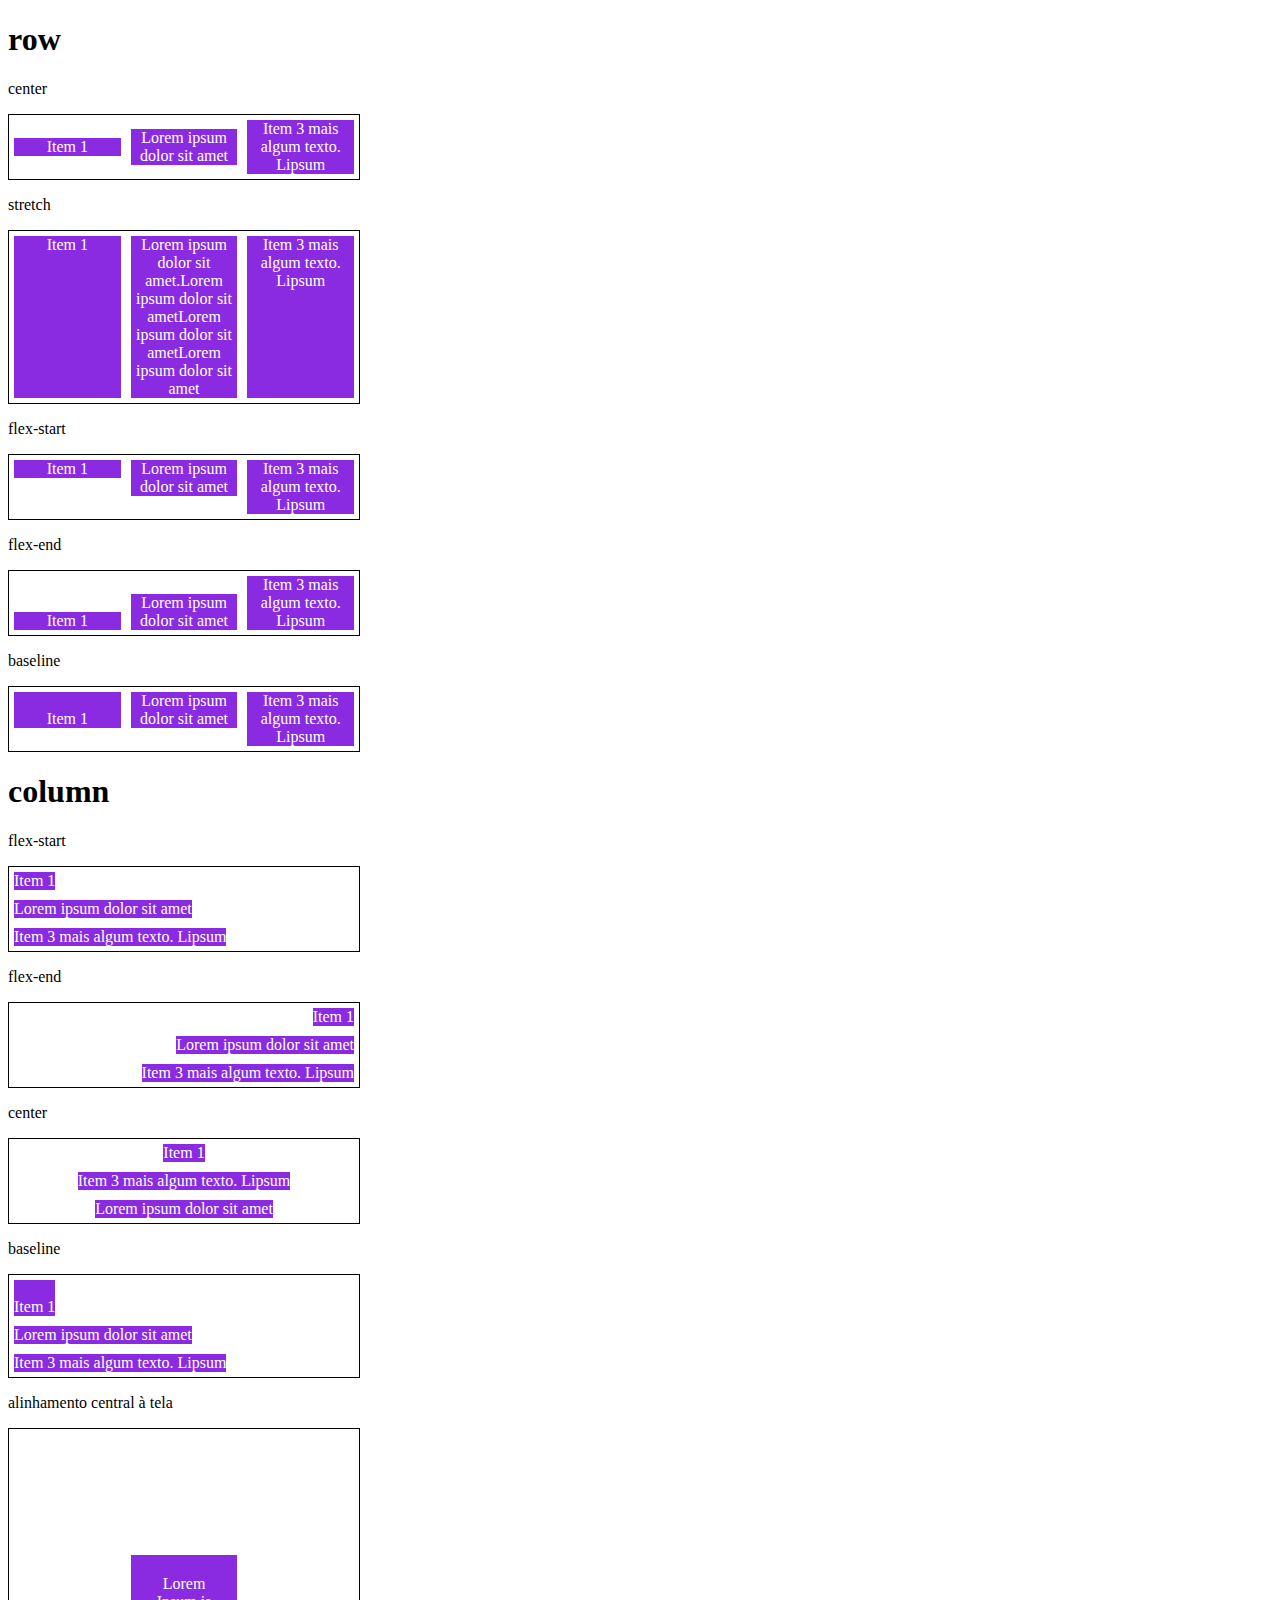
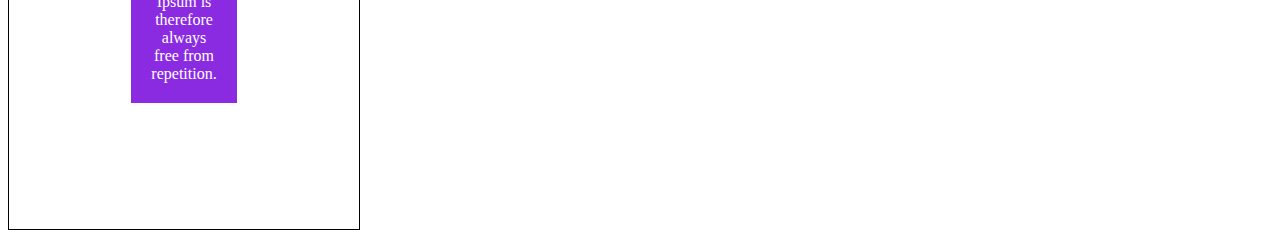
<file: project-flexbox-dio-master/5-align-items.html>
<!DOCTYPE html>
<html lang="en">
<head>
    <meta charset="UTF-8">
    <meta name="viewport" content="width=device-width, initial-scale=1.0">
    <title>Fundamentos - align items</title>

    <style>
        .container{
            max-width: 350px;
            border: 1px solid black;
            display: flex;
        }

        .item{
            background-color: blueviolet;
            margin: 5px;
            color: white;
            text-align: center;
            flex: 1;
        }
        
        .center{
            align-items: center;
        }

        .stretch{
            align-items: stretch;
        }

        .start{
            align-items: flex-start;
        }

        .end{
            align-items: flex-end;
        }

        .baseline{
            align-items: baseline;
        }

        .column{
            flex-direction: column;
        }

        .central{
            height: 400px;
            justify-content: center;
        }
        .central .item{
            flex: 0;
            padding: 20px;
        }
    </style>
</head>
<body>
    <h1>row</h1>
    <p>center</p>
    <section class="container center">
        <div class="item">Item 1</div>
        <div class="item">Lorem ipsum dolor sit amet</div>
        <div class="item">Item 3 mais algum texto. Lipsum</div>
    </section>

    <p>stretch</p>
    <section class="container stretch">
        <div class="item">Item 1</div>
        <div class="item">Lorem ipsum dolor sit amet.Lorem ipsum dolor sit ametLorem ipsum dolor sit ametLorem ipsum dolor sit amet</div>
        <div class="item">Item 3 mais algum texto. Lipsum</div>
    </section>

    <p>flex-start</p>
    <section class="container start">
        <div class="item">Item 1</div>
        <div class="item">Lorem ipsum dolor sit amet</div>
        <div class="item">Item 3 mais algum texto. Lipsum</div>
    </section>

    <p>flex-end</p>
    <section class="container end">
        <div class="item">Item 1</div>
        <div class="item">Lorem ipsum dolor sit amet</div>
        <div class="item">Item 3 mais algum texto. Lipsum</div>
    </section>

    <p>baseline</p>
    <section class="container baseline">
        <div class="item"><br>Item 1</div>
        <div class="item">Lorem ipsum dolor sit amet</div>
        <div class="item">Item 3 mais algum texto. Lipsum</div>
    </section>

    <h1>column</h1>
    <p>flex-start</p>
    <section class="container start column">
        <div class="item">Item 1</div>
        <div class="item">Lorem ipsum dolor sit amet</div>
        <div class="item">Item 3 mais algum texto. Lipsum</div>
    </section>

    <p>flex-end</p>
    <section class="container end column">
        <div class="item">Item 1</div>
        <div class="item">Lorem ipsum dolor sit amet</div>
        <div class="item">Item 3 mais algum texto. Lipsum</div>
    </section>

    <p>center</p>
    <section class="container center column">
        <div class="item">Item 1</div>
        <div class="item">Item 3 mais algum texto. Lipsum</div>
        <div class="item">Lorem ipsum dolor sit amet</div>
    </section>

    <p>baseline</p>
    <section class="container baseline column">
        <div class="item"><br>Item 1</div>
        <div class="item">Lorem ipsum dolor sit amet</div>
        <div class="item">Item 3 mais algum texto. Lipsum</div>
    </section>

    <p>alinhamento central à tela</p>
    <section class="container central center">
        <div class="item"> Lorem Ipsum is therefore always free from repetition.</div>
    </section>
</body>
</html>
</file>
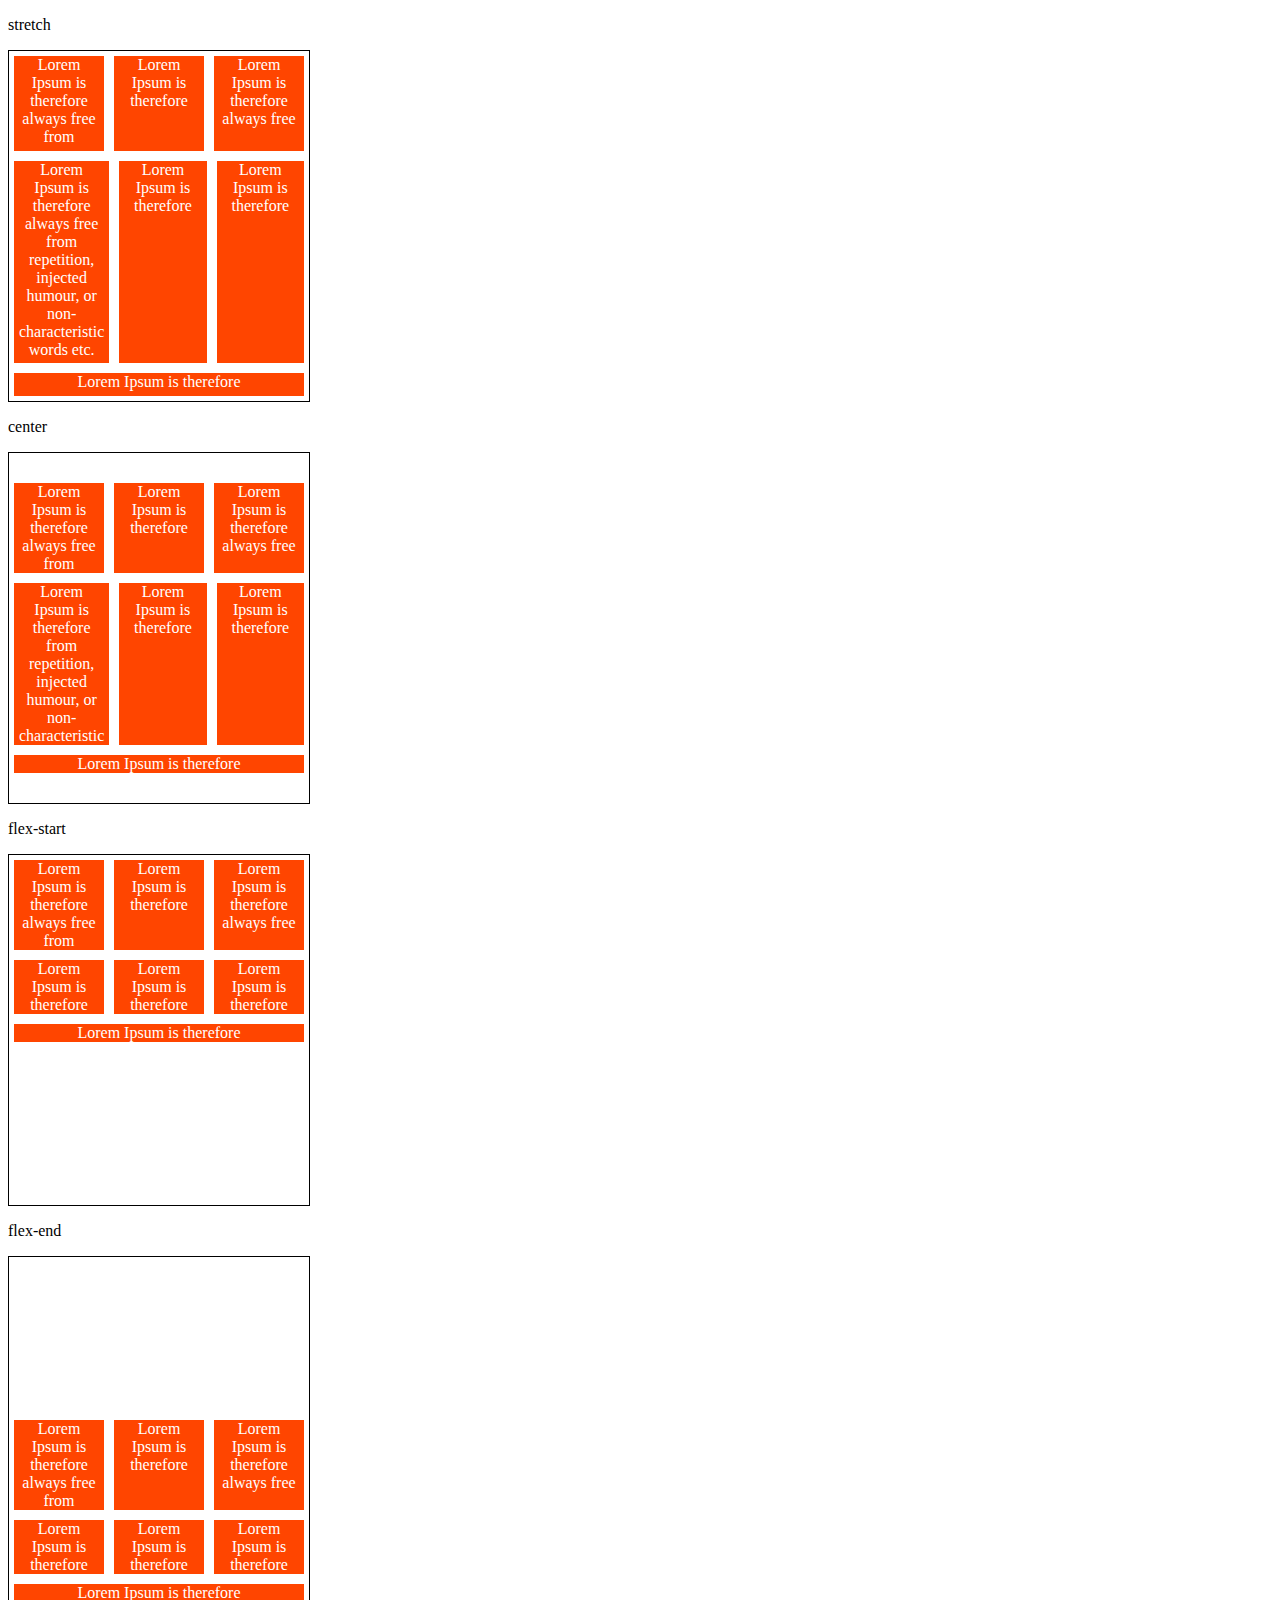
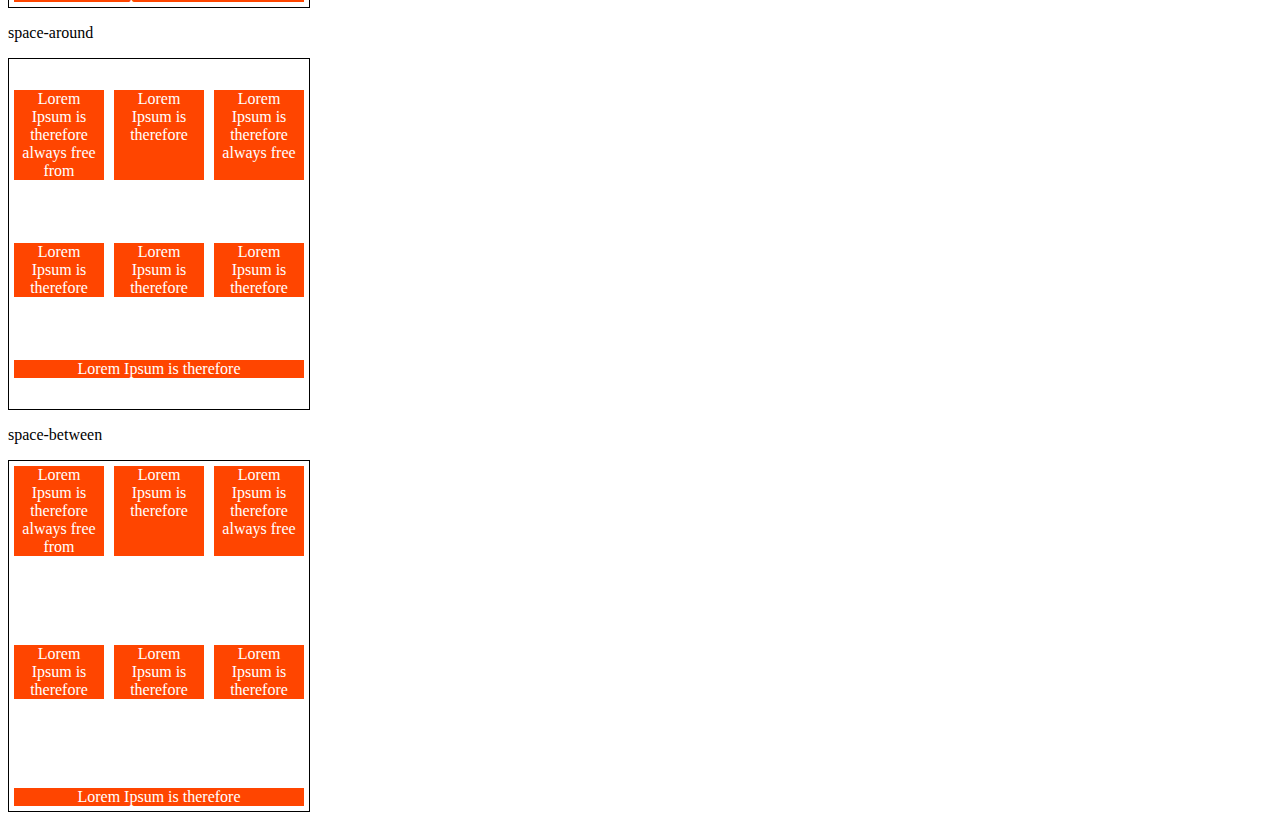
<file: project-flexbox-dio-master/6-align-content.html>
<!DOCTYPE html>
<html lang="en">
<head>
    <meta charset="UTF-8">
    <meta name="viewport" content="width=device-width, initial-scale=1.0">
    <title>Fundamentos - align content</title>
    <style>
        .container{
            height: 350px;
            max-width: 300px;
            display: flex;
            flex-wrap: wrap;
            border: 1px solid black;
        }

        .item{
            background-color: orangered;
            padding: 0 5px;
            margin: 5px;
            flex: 1;
            text-align: center;
            color: white;
        }
        .stretch{
            align-content: stretch;
        }

        .center{
            align-content: center;
        }

        .flex-start{
            align-content: flex-start;
        }

        .flex-end{
            align-content: flex-end;
        }

        .space-around{
            align-content: space-around;
        }

        .space-between{
            align-content: space-between;
        }
    </style>
</head>
<body>
    <p>stretch</p>
    <div class="container stretch">
        <div class="item">Lorem Ipsum is therefore always free from</div>
        <div class="item">Lorem Ipsum is therefore</div>
        <div class="item">Lorem Ipsum is therefore always free</div>
        <div class="item">Lorem Ipsum is therefore always free from repetition, injected humour, or non-characteristic words etc.</div>
        <div class="item">Lorem Ipsum is therefore</div>
        <div class="item">Lorem Ipsum is therefore</div>
        <div class="item">Lorem Ipsum is therefore</div>
    </div>
    
    <p>center</p>
    <div class="container center">
        <div class="item">Lorem Ipsum is therefore always free from</div>
        <div class="item">Lorem Ipsum is therefore</div>
        <div class="item">Lorem Ipsum is therefore always free</div>
        <div class="item">Lorem Ipsum is therefore from repetition, injected humour, or non-characteristic</div>
        <div class="item">Lorem Ipsum is therefore</div>
        <div class="item">Lorem Ipsum is therefore</div>
        <div class="item">Lorem Ipsum is therefore</div>
    </div>


    <p>flex-start</p>
    <div class="container flex-start">
        <div class="item">Lorem Ipsum is therefore always free from</div>
        <div class="item">Lorem Ipsum is therefore</div>
        <div class="item">Lorem Ipsum is therefore always free</div>
        <div class="item">Lorem Ipsum is therefore</div>
        <div class="item">Lorem Ipsum is therefore</div>
        <div class="item">Lorem Ipsum is therefore</div>
        <div class="item">Lorem Ipsum is therefore</div>
    </div>

    <p>flex-end</p>
    <div class="container flex-end">
        <div class="item">Lorem Ipsum is therefore always free from</div>
        <div class="item">Lorem Ipsum is therefore</div>
        <div class="item">Lorem Ipsum is therefore always free</div>
        <div class="item">Lorem Ipsum is therefore</div>
        <div class="item">Lorem Ipsum is therefore</div>
        <div class="item">Lorem Ipsum is therefore</div>
        <div class="item">Lorem Ipsum is therefore</div>
    </div>

    <p>space-around</p>
    <div class="container space-around">
        <div class="item">Lorem Ipsum is therefore always free from</div>
        <div class="item">Lorem Ipsum is therefore</div>
        <div class="item">Lorem Ipsum is therefore always free</div>
        <div class="item">Lorem Ipsum is therefore</div>
        <div class="item">Lorem Ipsum is therefore</div>
        <div class="item">Lorem Ipsum is therefore</div>
        <div class="item">Lorem Ipsum is therefore</div>
    </div>

    <p>space-between</p>
    <div class="container space-between">
        <div class="item">Lorem Ipsum is therefore always free from</div>
        <div class="item">Lorem Ipsum is therefore</div>
        <div class="item">Lorem Ipsum is therefore always free</div>
        <div class="item">Lorem Ipsum is therefore</div>
        <div class="item">Lorem Ipsum is therefore</div>
        <div class="item">Lorem Ipsum is therefore</div>
        <div class="item">Lorem Ipsum is therefore</div>
    </div>
</body>
</html>
</file>
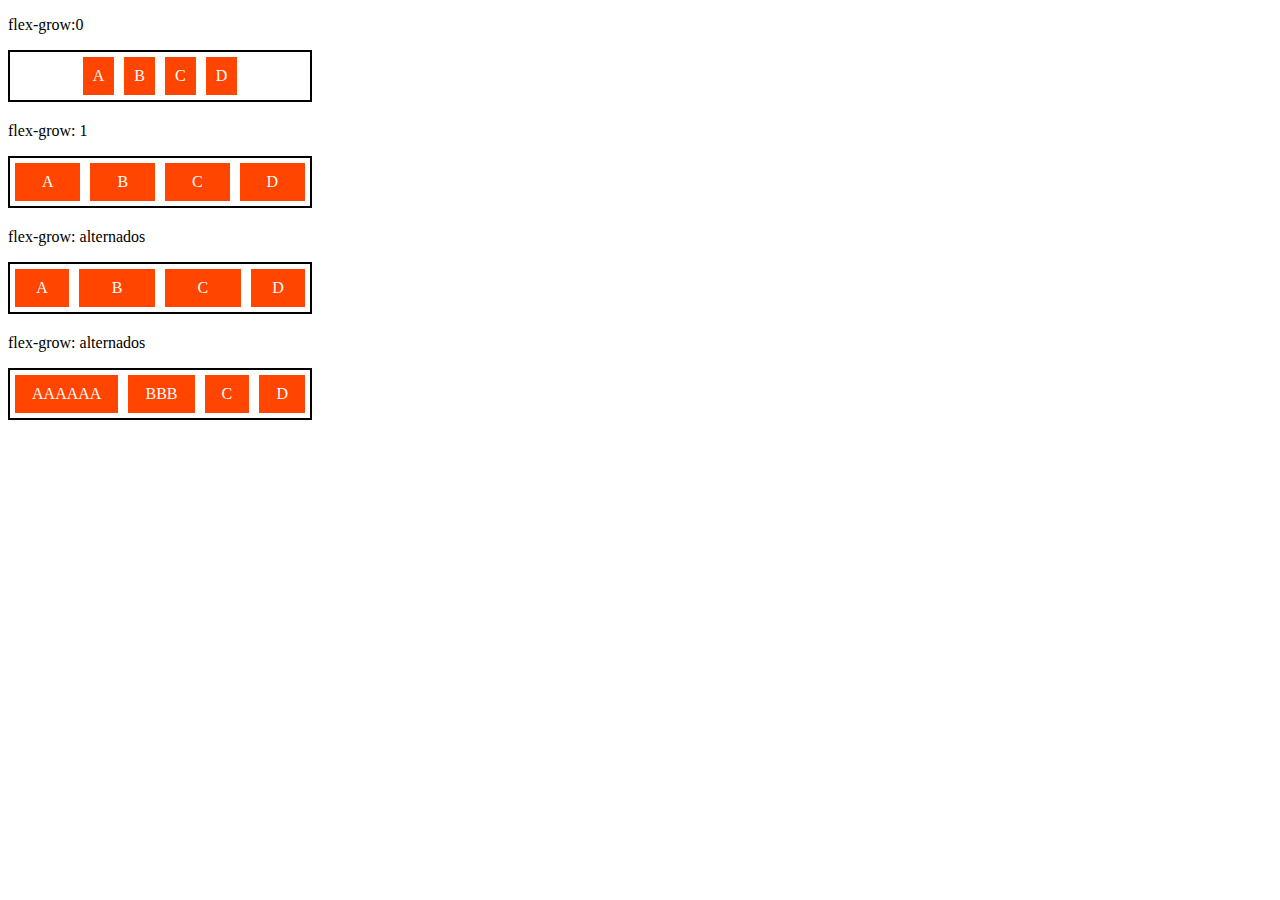
<file: project-flexbox-dio-master/7-flex-grow.html>
<!DOCTYPE html>
<html lang="en">
<head>
    <meta charset="UTF-8">
    <meta name="viewport" content="width=device-width, initial-scale=1.0">
    <title>Fundamentos - flex grow</title>
    <style>
        .flex-container{
            display: flex;
            border: 2px solid black;
            max-width: 300px;
            margin-bottom: 20px;
            justify-content: center;
        }

        .item{
            background-color: orangered;
            margin: 5px;
            padding: 10px;
            text-align: center;
            color: white;
        }

        .fg-0{
            flex-grow: 0;
        }

        .fg-1{
            flex-grow: 1;
        }

        .fg-2{
            flex-grow: 2;
        }

        .fg-3{
            flex-grow: 3;
        }
    </style>
</head>
<body>
    <p>flex-grow:0</p>
    <div class="flex-container">
        <div class="item fg-0">A</div>
        <div class="item fg-0">B</div>
        <div class="item fg-0">C</div>
        <div class="item fg-0">D</div>
    </div>

    <p>flex-grow: 1</p>
    <div class="flex-container">
        <div class="item fg-1">A</div>
        <div class="item fg-1">B</div>
        <div class="item fg-1">C</div>
        <div class="item fg-1">D</div>
    </div>

    <p>flex-grow: alternados</p>
    <div class="flex-container">
        <div class="item fg-1">A</div>
        <div class="item fg-2">B</div>
        <div class="item fg-2">C</div>
        <div class="item fg-1">D</div>
    </div>
    <p>flex-grow: alternados</p>
    <div class="flex-container">
        <div class="item fg-2">AAAAAA</div>
        <div class="item fg-2">BBB</div>
        <div class="item fg-2">C</div>
        <div class="item fg-2">D</div>
    </div>
</body>
</html>
</file>
<file: introduçaohtml5css3/style.css>
body {
    background: #f7f7f7;
    font-family: Verdana;
    max-width: 680px;
    margin: auto;
}

.photo {
    border: 1px solid #505050;
    border-radius: 50%;
}

#title, .subtitle, .post_title {
    color: #505050;
}

#title {
    font-size: 40px;
    text-transform: uppercase;
}

a {
   text-decoration: underline;
   color: #505050; 
}

.post_title {
    font-size: 16px;
    font-style: italic;
    margin: 0;
    margin-bottom: 15px;
}

.post {
    background: #FFF;
    padding: 15px;
    border: 3px solid #505050;
    margin-bottom: 15px;
    border-radius: 5px 10px;
}

.post_content {
    margin: 0;
    margin-bottom: 15px;
    text-transform: capitalize;
    text-align: justify;
}

.post_image {
    margin-bottom: 15px;
    width: 100%;
}

.contacts_list {
    list-style-type: none;
    padding-left: 15px;
}

.contacts_list li a {
    text-decoration: none;
    color: blue;
}
</file>
<file: projeto-instagram/style.css>
* {
    padding: 0;
    margin: 0;
    box-sizing: border-box;
    text-decoration: none;
    font-family: sans-serif;
    font-size: 14px;
}

body {
    width: 100%;
    min-height: 100vh;
    background-color: rgb(243, 243, 243);
    margin: 0;
    padding: 0;
    display: flex;
    justify-content: center;
}

.instagram-wrapper {
    display: flex;
    align-items: center;
    justify-content: start;
    width: 60%;
    height: 100vh;
}

.instagram-phone {
    display: flex;
    align-items: center;
    justify-content: center;
    width: 50%;
}

.instagram-phone img {
    height: 500px;    
}

.instagram-continue {
    display: flex;
    align-items: center; /* horizontal */
    justify-content: space-around; /* vertical */
    flex-direction: column;
    width: 50%;
    min-height: 34rem;
}

.group {
    display: flex;
    justify-content: space-between;
    align-items: center;
    flex-direction: column;
    background-color: white;
    width: 100%;
    padding: 1.3rem 0;
    border: 1px solid lightgrey;
}

.group:nth-child(1) {
    min-height: 19rem;
}

.instagram-logo {
    height: 3rem;
}

.profile-photo {
    display: flex;
    justify-content: center;
    align-items: center;
    border-radius: 50%;
    overflow: hidden;
}

.profile-photo img {
    height: 6rem;
}

.instagram-login {
    background-color: #0095f6;
    color: white;
    padding: 8px;
    border-radius: 4px;
}

.instagram-logout {
    color: #0095f6;
    margin-top: 1rem;
}

.not-account {
    color: rgb(160, 160, 160);
}

.link-blue {
    color: #0095f6;
}

.get-the-app {
    display: flex;
    flex-direction: column;
    align-items: center;
    justify-content: center;
    width: 100%;
    padding: 1.3rem 0;
}

.download {
    display: flex;
    width: 100%;
    justify-content: space-evenly;
    align-items: center;
    padding: 1rem;
}   

.app-download {
    height: 3rem;
    width: 10rem;
    background-size: cover;
    
}

.app-download:nth-child(1) {
    background-image: url("./appstore_botton.jpg");
}

.app-download:nth-child(2) {
    background-image: url("./googleplay_botton.jpg");
}

/* media queries */

@media (max-width: 1024px) {
    .instagram-wrapper {
        width: 90%; 
    }
}

@media (max-width: 640px) {
    body {
        background-color: white;
    }

    .instagram-wrapper {
        width: 90%;
    }

    .instagram-phone {
        display: none;
    }

    .instagram-continue {
        width: 100%;
    }

    .group {
        border: 1px solid transparent;
    }
}
</file>
<file: project-flexbox-dio-master/projeto-agenciaturismo/style.css>
*{
    margin: 0;
    padding: 0;
    font-family: 'Open Sans', sans-serif;
}

ul{
    list-style: none;
    margin: 0;
    padding: 0;
}

ul li a{
    text-decoration: none;
}

div img{
    display: block;
    width: 100%;
}

.flex-container{
    display: flex;
    max-width: 992px;
    margin: auto;
    width: 100%;
    min-width: 320px;
      
}

header{
    background-color: #122A57;
    height: 100px;
    display: flex;
    align-items: center;
    color: white;
}

header .list-items{
    display: flex;
    max-width: 260px;
    width: 100%;
    justify-content: space-between;
    align-items: center;
}

.list-items{
    color: white;
}

header .menu{
    justify-content: space-between;
}

.apresentaçao{
    height: 100vh;
    align-items: center;
    justify-content: space-between;
}

.apresentaçao .texto-apresentaçao{
    min-height: 200px;
}

.texto-apresentaçao h1{
    color: #122A57;
    font-size: 48px;
    margin-bottom: 10px;
}

.btn{
    background-color: #122A57;
    color: white;
    text-align: center;
    border-radius: 30px;
    width: 220px;
    display: block;
    text-decoration: none;
    height: 50px;
    line-height: 50px;
    margin-top: 10px;
    margin-bottom: 10px;  
}

#quem-somos{
    flex-direction: row-reverse;
    align-items: center;
    justify-content: space-between;
}

#quem-somos h2{
    font-size: 32px;
    color: #122A57;
    display: flex;
    margin-bottom: 20px;
}

#quem-somos h2::before{
    content: "";
    height: 50px;
    width: 5px;
    margin-right: 5px;
    background-color: #122A57;
    position: relative;
}

#quem-somos p{
    margin-bottom: 10px;
    width: 90%;
}

#quem-somos img{
    min-width: 420px;
}

.container-externo{
    background-color: #122A57;
    width: 100%;
}

#servicos{
    flex-direction: column;
    padding-top: 50px;
    padding-bottom: 100px;
}

#servicos h2{
    color: white;
    font-size: 32px;
    margin-bottom: 20px;
}

.list-servicos{
    display: flex;
    justify-content: space-between;
}

.list-servicos .item-servico{
    text-align: center;
}

.item-servico a{
    width: 220px;
    background-color: white;
    border-radius: 30px;
    height: 50px;
    text-align: center;
    line-height: 50px;
    margin-top: 20px;
    padding: 5px 10px;
    color: #122A57;
    font-size: 12px;
    text-decoration: none;
    font-weight: 700;
}

.item-servico p{
    font-weight: 700;
    font-size: 18px;
    color: white;
    margin-top: 20px;
}

.item-servico img{
    width: 80%;
    margin: auto;
}

#planos{
    flex-direction: column;
    min-height: 100vh;
    padding-top: 50px;
}

#planos h2{
    font-size: 32px;
}

.list-planos{
    display: flex;
    align-items: flex-end;
    justify-content: space-between;
}

.item-plano{
    flex: 1;
    border: 5px solid #122A57;
    margin-right: 20px;
    padding: 10px;
    max-width: 240px;
}

.item-plano .btn{
    margin: auto;
    margin-bottom: 20px;
}

.item-plano h3{
    font-size: 24px;
    display: flex;
    flex-direction: column;
    text-align: center;
    margin-top: 20px;
}

.item-plano h3::after{
    content: "";
    background-color: #122A57;
    width: 100%;
    height: 3px;
    margin-top: 20px;
    margin-bottom: 10px;
}

.item-plano ul{
    padding: 10px 20px;
    display: flex;
    flex-direction: column;
    margin-bottom: 10px;
}

.item-plano ul li{
    display: flex;
    flex-wrap: nowrap;
    align-items: center;
}

.item-plano ul li::before{
    content: "";
    width: 10px;
    height: 10px;
    background-color: #122A57;
    margin-right: 5px;
}

footer{
    background-color: #122A57;
    height: 70px;
    display: flex;
    align-items: center;
}

footer .footer{
    justify-content: space-between;
    color: white;
}
</file>
